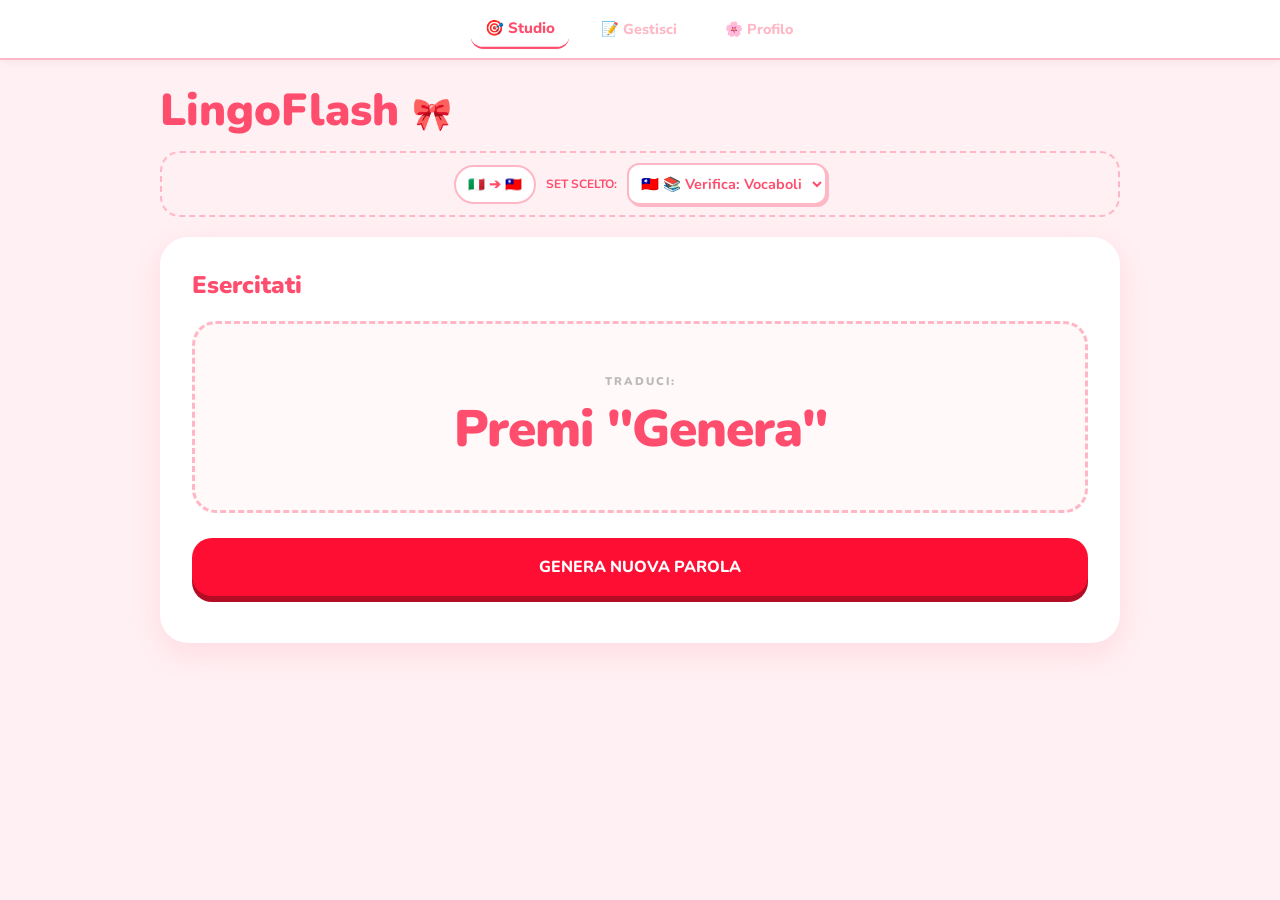
<file: index.html>
<!DOCTYPE html>
<html lang="it">
<head>
    <meta charset="UTF-8">
    <meta name="viewport" content="width=device-width, initial-scale=1.0, maximum-scale=1.0, user-scalable=no">
    <link rel="stylesheet" href="style.css">
    <title>LingoFlash 🎀</title>
</head>
<body>
    <nav class="main-nav">
        <button class="nav-btn active" data-target="quiz-page">🎯 Studio</button>
        <button class="nav-btn" data-target="manage-page">📝 Gestisci</button>
        <button class="nav-btn" data-target="profile-page">🌸 Profilo</button>
    </nav>

    <div class="app-layout">
        
        <main id="quiz-page" class="page-content active container">
            <header>
                <h1>LingoFlash <span class="title-icon">🎀</span></h1>
                <div class="quiz-folder-selector">
                    <button id="btn-toggle-direction" class="btn-secondary">🇬🇧 ➔ 🇹🇼</button>
                    <small>Set scelto: </small>
                    <span id="folder-selected-name" class="folder-badge hidden"></span> 
                    <select id="quiz-folder-select" class="folder-select-mini"></select>
                </div>
            </header>
            <section id="quiz-section" class="card quiz-card">
                <h2>Esercitati</h2>
                <div id="quiz-display" class="quiz-container">
                    <span class="label">TRADUCI:</span>
                    <div id="word-to-translate" class="question-text">Premi "Genera"</div>
                </div>
                <button id="btn-generate" class="btn-primary">GENERA NUOVA PAROLA</button>
                
                <div id="answer-area" class="answer-wrapper hidden">
                    <div class="spoiler-control">
                        <button id="btn-show-answer" class="btn-reveal">👁️ Mostra Soluzione</button>
                    </div>
                    <div id="solution-content" class="solution-box hidden">
                        <div class="sol-item">
                            <small>Traduzione</small>
                            <div id="result-target" class="main-word"></div>
                            <button id="btn-speak" class="btn-icon">🔊</button>
                        </div>
                        <div class="sol-item">
                            <small>Pronuncia</small>
                            <div id="result-pronunciation" class="sub-word"></div>
                        </div>
                        <div id="srs-controls" class="srs-buttons">
                            <p class="srs-label">Come è andata?</p>
                            <div class="srs-flex">
                                <button id="btn-srs-wrong" class="btn-srs red">❌ Non la so!</button>
                                <button id="btn-srs-correct" class="btn-srs green">✅ La so!</button>
                            </div>
                        </div>
                    </div>
                </div>
            </section>
        </main>

        <main id="manage-page" class="page-content container" style="display:none;">
            <div class="manage-layout"> 
                <aside class="sidebar">
                    <h3>Le Mie Cartelle 📂</h3>
                    <div id="folder-list"></div>
                    
                    <div class="folder-controls">
                        <button id="btn-toggle-new-folder">+ Nuova Cartella</button>
                        <div id="new-folder-input-area" class="new-folder-input-area hidden">
                            <input type="text" id="new-folder-name" placeholder="Nome cartella...">
                            <div class="folder-input-actions">
                                <button id="btn-add-folder" class="btn-small">Crea</button>
                                <button id="btn-cancel-folder">Annulla</button>
                            </div>
                        </div>
                    </div>

                    <div class="backup-zone">
                        <button id="btn-export" class="btn-backup">📤 Export</button>
                        <button id="btn-import-trigger" class="btn-backup">📥 Import</button>
                        <input type="file" id="file-import" class="hidden" accept=".json">
                    </div>
                </aside>

                <div class="manage-main">
                    <section id="input-section" class="card">
                        <div class="card-header-flex">
                            <h2>Aggiungi Parola</h2>
                            <div class="lang-selector-group">
                                <select id="source-lang" class="lang-pill">
                                    <option value="it">🇮🇹</option>
                                    <option value="en" selected>🇬🇧</option>
                                    <option value="fr">🇫🇷</option>
                                    <option value="es">🇪🇸</option>
                                </select>
                                <span class="arrow-mini">➔</span>
                                <select id="target-lang" class="lang-pill">
                                    <option value="zh-TW" selected>🇹🇼</option>
                                    <option value="ja">🇯🇵</option>
                                    <option value="ko">🇰🇷</option>
                                </select>
                            </div>
                        </div>

                        <input type="text" id="eng-word" placeholder="Parola originale..." autocomplete="off">
                        <input type="text" id="target-word" placeholder="Traduzione automatica...">
                        <div class="input-group">
                            <input type="text" id="pronunciation" placeholder="Pronuncia/Note">
                            <button id="btn-search-pron" class="btn-addon">🔍</button>
                        </div>
                        <button id="btn-save">Salva nella cartella</button>
                    </section>

                    <section id="list-section" class="card">
                        <h2>Parole nella cartella 📝</h2>
                        <div class="table-container">
                            <table id="words-table">
                                <thead>
                                    <tr>
                                        <th>Originale</th>
                                        <th>Traduzione</th>
                                        <th>Pronuncia</th>
                                        <th>Azione</th>
                                    </tr>
                                </thead>
                                <tbody id="words-list-body"></tbody>
                            </table>
                        </div>
                    </section>
                </div>
            </div>
        </main>

        <main id="profile-page" class="page-content container" style="display:none;"></main>
    </div>

    <script src="storage.js"></script>
    <script src="file-manager.js"></script>
    <script src="srs.js"></script>
    <script src="translation.js"></script>
    <script src="test-data.js"></script>
    <script src="profile.js"></script>
    <script src="app.js"></script>
    <script src="cartuccia.js"></script>
</body>
</html>
</file>
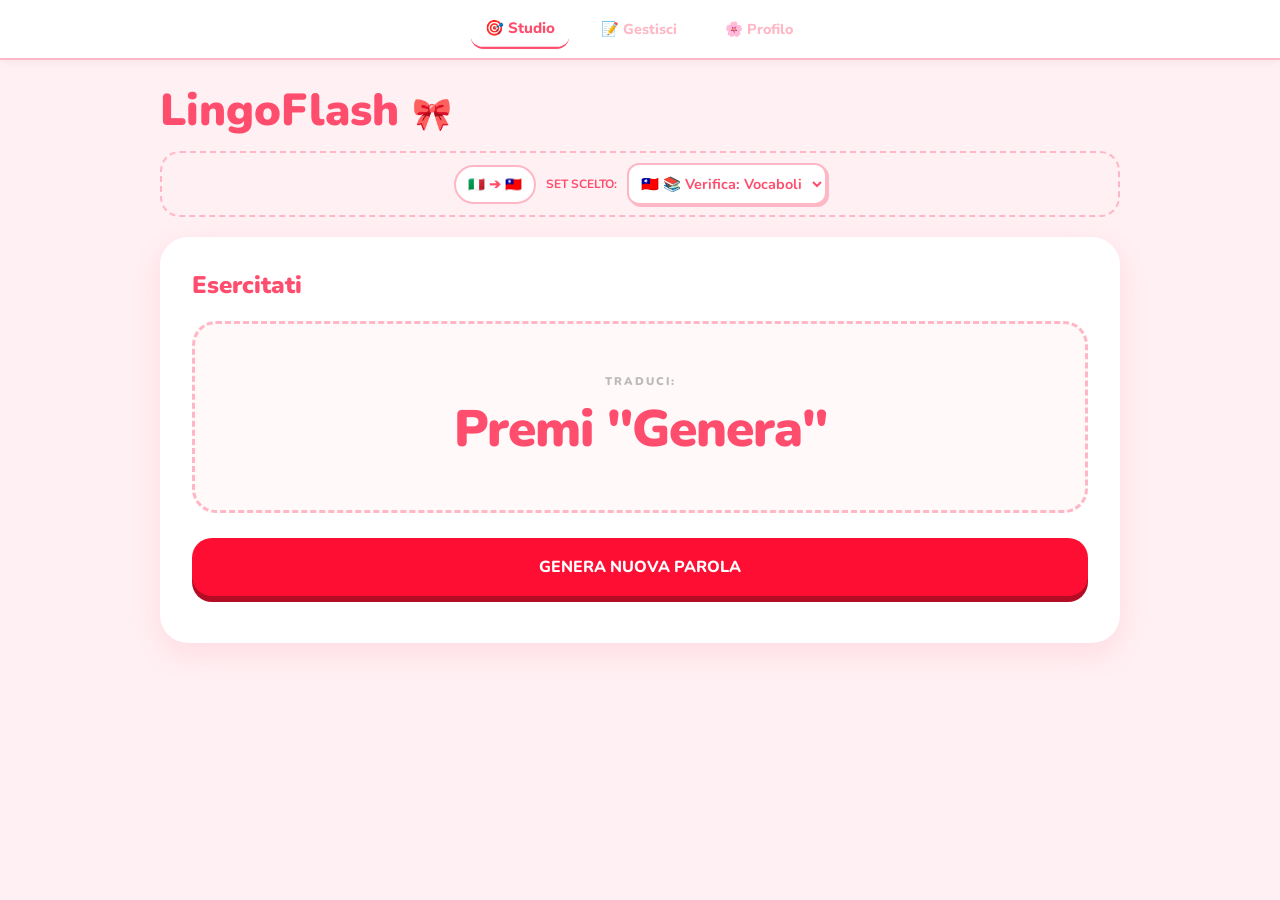
<file: v.2.1.0/index.html>
<!DOCTYPE html>
<html lang="it">
<head>
    <meta charset="UTF-8">
    <meta name="viewport" content="width=device-width, initial-scale=1.0, maximum-scale=1.0, user-scalable=no">
    <link rel="stylesheet" href="style.css">
    <title>LingoFlash 🎀</title>
</head>
<body>
    <nav class="main-nav">
        <button class="nav-btn active" data-target="quiz-page">🎯 Studio</button>
        <button class="nav-btn" data-target="manage-page">📝 Gestisci</button>
        <button class="nav-btn" data-target="profile-page">🌸 Profilo</button>
    </nav>

    <div class="app-layout">
        
        <main id="quiz-page" class="page-content active container">
            <header>
                <h1>LingoFlash <span class="title-icon">🎀</span></h1>
                <div class="quiz-folder-selector">
                    <button id="btn-toggle-direction" class="btn-secondary">🇬🇧 ➔ 🇹🇼</button>
                    <small>Set scelto: </small>
                    <span id="folder-selected-name" class="folder-badge hidden"></span> 
                    <select id="quiz-folder-select" class="folder-select-mini"></select>
                </div>
            </header>
            <section id="quiz-section" class="card quiz-card">
                <h2>Esercitati</h2>
                <div id="quiz-display" class="quiz-container">
                    <span class="label">TRADUCI:</span>
                    <div id="word-to-translate" class="question-text">Premi "Genera"</div>
                </div>
                <button id="btn-generate" class="btn-primary">GENERA NUOVA PAROLA</button>
                
                <div id="answer-area" class="answer-wrapper hidden">
                    <div class="spoiler-control">
                        <button id="btn-show-answer" class="btn-reveal">👁️ Mostra Soluzione</button>
                    </div>
                    <div id="solution-content" class="solution-box hidden">
                        <div class="sol-item">
                            <small>Traduzione</small>
                            <div id="result-target" class="main-word"></div>
                            <button id="btn-speak" class="btn-icon">🔊</button>
                        </div>
                        <div class="sol-item">
                            <small>Pronuncia</small>
                            <div id="result-pronunciation" class="sub-word"></div>
                        </div>
                        <div id="srs-controls" class="srs-buttons">
                            <p class="srs-label">Come è andata?</p>
                            <div class="srs-flex">
                                <button id="btn-srs-wrong" class="btn-srs red">❌ Non la so!</button>
                                <button id="btn-srs-correct" class="btn-srs green">✅ La so!</button>
                            </div>
                        </div>
                    </div>
                </div>
            </section>
        </main>

        <main id="manage-page" class="page-content container" style="display:none;">
            <div class="manage-layout"> 
                <aside class="sidebar">
                    <h3>Le Mie Cartelle 📂</h3>
                    <div id="folder-list"></div>
                    
                    <div class="folder-controls">
                        <button id="btn-toggle-new-folder">+ Nuova Cartella</button>
                        <div id="new-folder-input-area" class="new-folder-input-area hidden">
                            <input type="text" id="new-folder-name" placeholder="Nome cartella...">
                            <div class="folder-input-actions">
                                <button id="btn-add-folder" class="btn-small">Crea</button>
                                <button id="btn-cancel-folder">Annulla</button>
                            </div>
                        </div>
                    </div>

                    <div class="backup-zone">
                        <button id="btn-export" class="btn-backup">📤 Export</button>
                        <button id="btn-import-trigger" class="btn-backup">📥 Import</button>
                        <input type="file" id="file-import" class="hidden" accept=".json">
                    </div>
                </aside>

                <div class="manage-main">
                    <section id="input-section" class="card">
                        <div class="card-header-flex">
                            <h2>Aggiungi Parola</h2>
                            <div class="lang-selector-group">
                                <select id="source-lang" class="lang-pill">
                                    <option value="it">🇮🇹</option>
                                    <option value="en" selected>🇬🇧</option>
                                    <option value="fr">🇫🇷</option>
                                    <option value="es">🇪🇸</option>
                                </select>
                                <span class="arrow-mini">➔</span>
                                <select id="target-lang" class="lang-pill">
                                    <option value="zh-TW" selected>🇹🇼</option>
                                    <option value="ja">🇯🇵</option>
                                    <option value="ko">🇰🇷</option>
                                </select>
                            </div>
                        </div>

                        <input type="text" id="eng-word" placeholder="Parola originale..." autocomplete="off">
                        <input type="text" id="target-word" placeholder="Traduzione automatica...">
                        <div class="input-group">
                            <input type="text" id="pronunciation" placeholder="Pronuncia/Note">
                            <button id="btn-search-pron" class="btn-addon">🔍</button>
                        </div>
                        <button id="btn-save">Salva nella cartella</button>
                    </section>

                    <section id="list-section" class="card">
                        <h2>Parole nella cartella 📝</h2>
                        <div class="table-container">
                            <table id="words-table">
                                <thead>
                                    <tr>
                                        <th>Originale</th>
                                        <th>Traduzione</th>
                                        <th>Pronuncia</th>
                                        <th>Azione</th>
                                    </tr>
                                </thead>
                                <tbody id="words-list-body"></tbody>
                            </table>
                        </div>
                    </section>
                </div>
            </div>
        </main>

        <main id="profile-page" class="page-content container" style="display:none;"></main>
    </div>

    <script src="storage.js"></script>
    <script src="file-manager.js"></script>
    <script src="srs.js"></script>
    <script src="translation.js"></script>
    <script src="test-data.js"></script>
    <script src="profile.js"></script>
    <script src="quizmanager.js"></script>
    <script src="app.js"></script>
    <script src="cartuccia.js"></script>
</body>
</html>
</file>
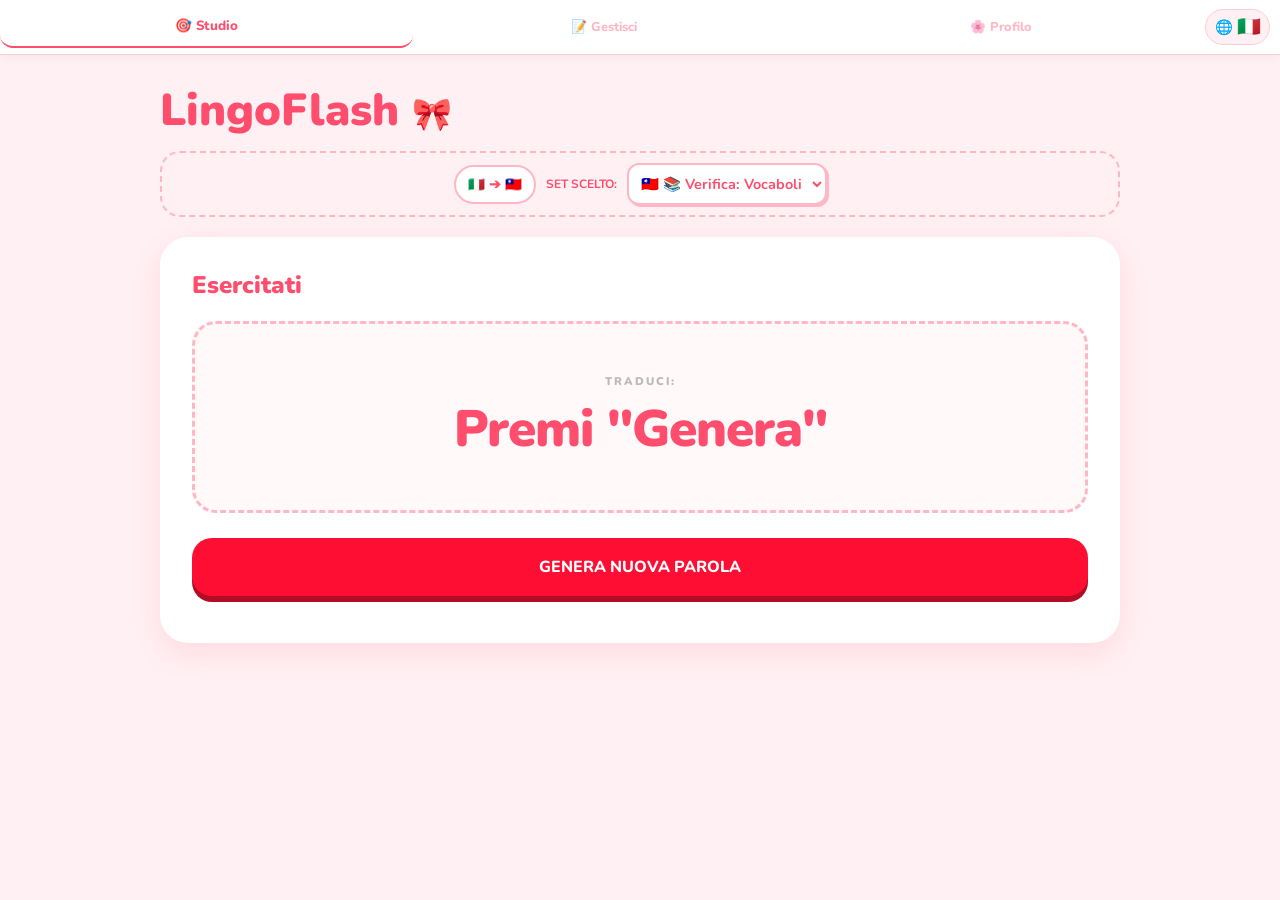
<file: v.2.2.0/index.html>
<!DOCTYPE html>
<html lang="it">
<head>
    <meta charset="UTF-8">
    <meta name="viewport" content="width=device-width, initial-scale=1.0, maximum-scale=1.0, user-scalable=no">
    <link rel="stylesheet" href="style.css">
    <title>LingoFlash 🎀</title>
</head>
<body>
    <nav class="main-nav" style="display: flex; align-items: center; justify-content: space-between; padding: 5px 10px; gap: 8px; height: 55px; background: white; border-bottom: 1px solid #ffccd5;">
    
    <div style="display: flex; gap: 4px; flex: 1;">
        <button class="nav-btn active" data-target="quiz-page" style="flex: 1; padding: 10px 2px; font-size: 0.8rem; border-radius: 12px;">🎯 Studio</button>
        <button class="nav-btn" data-target="manage-page" style="flex: 1; padding: 10px 2px; font-size: 0.8rem; border-radius: 12px;">📝 Gestisci</button>
        <button class="nav-btn" data-target="profile-page" style="flex: 1; padding: 10px 2px; font-size: 0.8rem; border-radius: 12px;">🌸 Profilo</button>
    </div>

    <div class="source-lang-selector" style="position: relative; display: flex; align-items: center; justify-content: center; background: #fff0f3; border: 1.5px solid #ffccd5; border-radius: 20px; width: 65px; height: 36px; flex-shrink: 0; overflow: hidden;">
        
        <div style="pointer-events: none; display: flex; align-items: center; gap: 4px; z-index: 1;">
            <span style="font-size: 0.9rem;">🌐</span>
            <span id="current-flag-display" style="font-size: 1.2rem;">🇮🇹</span>
        </div>

        <select id="global-source-lang" style="position: absolute; top: 0; left: 0; width: 100%; height: 100%; opacity: 0; cursor: pointer; z-index: 2;">
            </select>
    </div>
</nav>

    <div class="app-layout">
        
        <main id="quiz-page" class="page-content active container">
            <header>
                <h1>LingoFlash <span class="title-icon">🎀</span></h1>
                <div class="quiz-folder-selector">
                    <button id="btn-toggle-direction" class="btn-secondary">🇬🇧 ➔ 🇹🇼</button>
                    <small>Set scelto: </small>
                    <span id="folder-selected-name" class="folder-badge hidden"></span> 
                    <select id="quiz-folder-select" class="folder-select-mini"></select>
                </div>
            </header>
            <section id="quiz-section" class="card quiz-card">
                <h2>Esercitati</h2>
                <div id="quiz-display" class="quiz-container">
                    <span class="label">TRADUCI:</span>
                    <div id="word-to-translate" class="question-text">Premi "Genera"</div>
                </div>
                <button id="btn-generate" class="btn-primary">GENERA NUOVA PAROLA</button>
                
                <div id="answer-area" class="answer-wrapper hidden">
                    <div class="spoiler-control">
                        <button id="btn-show-answer" class="btn-reveal">👁️ Mostra Soluzione</button>
                    </div>
                    <div id="solution-content" class="solution-box hidden">
                        <div class="sol-item">
                            <small>Traduzione</small>
                            <div id="result-target" class="main-word"></div>
                            <button id="btn-speak" class="btn-icon">🔊</button>
                        </div>
                        <div class="sol-item">
                            <small>Pronuncia</small>
                            <div id="result-pronunciation" class="sub-word"></div>
                        </div>
                        <div id="srs-controls" class="srs-buttons">
                            <p class="srs-label">Come è andata?</p>
                            <div class="srs-flex">
                                <button id="btn-srs-wrong" class="btn-srs red">❌ Non la so!</button>
                                <button id="btn-srs-correct" class="btn-srs green">✅ La so!</button>
                            </div>
                        </div>
                    </div>
                </div>
            </section>
        </main>

        <main id="manage-page" class="page-content container" style="display:none;">
            <div class="manage-layout"> 
                <aside class="sidebar">
                    <h3>Le Mie Cartelle 📂</h3>
                    <div id="folder-list"></div>
                    
                    <div class="folder-controls">
                        <button id="btn-toggle-new-folder">+ Nuova Cartella</button>
                        <div id="new-folder-input-area" class="new-folder-input-area hidden">
                            <input type="text" id="new-folder-name" placeholder="Nome cartella...">
                            <div class="folder-input-actions">
                                <button id="btn-add-folder" class="btn-small">Crea</button>
                                <button id="btn-cancel-folder">Annulla</button>
                            </div>
                        </div>
                    </div>

                    <div class="backup-zone">
                        <button id="btn-export" class="btn-backup">📤 Export</button>
                        <button id="btn-import-trigger" class="btn-backup">📥 Import</button>
                        <input type="file" id="file-import" class="hidden" accept=".json">
                    </div>
                </aside>

                <div class="manage-main">
                    <section id="input-section" class="card">
                        <div class="card-header-flex">
                            <h2>Aggiungi Parola</h2>
                            <div class="lang-selector-group">
                                <select id="source-lang" class="lang-pill">
                                    <option value="it">🇮🇹</option>
                                    <option value="en" selected>🇬🇧</option>
                                    <option value="fr">🇫🇷</option>
                                    <option value="es">🇪🇸</option>
                                </select>
                                <span class="arrow-mini">➔</span>
                                <select id="target-lang" class="lang-pill">
                                    <option value="zh-TW" selected>🇹🇼</option>
                                    <option value="ja">🇯🇵</option>
                                    <option value="ko">🇰🇷</option>
                                </select>
                            </div>
                        </div>

                        <input type="text" id="eng-word" placeholder="Parola originale..." autocomplete="off">
                        <input type="text" id="target-word" placeholder="Traduzione automatica...">
                        <div class="input-group">
                            <input type="text" id="pronunciation" placeholder="Pronuncia/Note">
                            <button id="btn-search-pron" class="btn-addon">🔍</button>
                        </div>
                        <button id="btn-save">Salva nella cartella</button>
                    </section>

                    <section id="list-section" class="card">
                        <h2>Parole nella cartella 📝</h2>
                        <div class="table-container">
                            <table id="words-table">
                                <thead>
                                    <tr>
                                        <th>Originale</th>
                                        <th>Traduzione</th>
                                        <th>Pronuncia</th>
                                        <th>Azione</th>
                                    </tr>
                                </thead>
                                <tbody id="words-list-body"></tbody>
                            </table>
                        </div>
                    </section>
                </div>
            </div>
        </main>

       <main id="profile-page" class="page-content container" style="display:none;">
    </main>
    </div>

    <script src="storage.js"></script>
    <script src="file-manager.js"></script>
    <script src="srs.js"></script>
    <script src="translation.js"></script>
    <script src="test-data.js"></script>
    <script src="profile.js"></script>
    <script src="quizmanager.js"></script>
    <script src="i18n.js"></script>
    <script src="app.js"></script>
    <script src="cartuccia.js"></script>
</body>
</html>
</file>
<file: style.css>
/* ═══════════════════════════════════════════════════════════════════════════
   LingoFlash 🎀 Hello Kitty Edition — style.css v3.0
   Pulizia completa: duplicati rimossi, mobile-first, struttura ordinata
═══════════════════════════════════════════════════════════════════════════ */

@import url('https://fonts.googleapis.com/css2?family=Nunito:wght@400;700;900&display=swap');

/* ── VARIABILI ─────────────────────────────────────────────────────────────── */

:root {
    --bg:           #fff0f3;
    --pink:         #ffb7c5;
    --dark-pink:    #ff4d6d;
    --red:          #ff0e34;
    --white:        #ffffff;
    --text:         #4a424a;
    --shadow:       0 10px 30px rgba(255, 77, 109, 0.12);
    --r-card:       28px;
    --r-btn:        20px;
    --transition:   all 0.3s cubic-bezier(0.4, 0, 0.2, 1);
    --btn-speed:    all 0.2s ease;
}

/* ── RESET & BASE ──────────────────────────────────────────────────────────── */

*, *::before, *::after { box-sizing: border-box; }

body {
    background: var(--bg);
    color:       var(--text);
    font-family: 'Nunito', sans-serif;
    margin:      0;
    min-height:  100vh;
    touch-action: manipulation;
}

/* ── NAVIGAZIONE FISSA ─────────────────────────────────────────────────────── */

.main-nav {
    position:        fixed;
    top:             0;
    left:            0;
    width:           100%;
    height:          60px;
    background:      var(--white);
    display:         flex;
    align-items:     center;
    justify-content: center;
    gap:             20px;
    border-bottom:   2px solid var(--pink);
    box-shadow:      0 2px 10px rgba(0,0,0,0.05);
    z-index:         9999;
    overflow-x:      auto;
    -webkit-overflow-scrolling: touch;
}

.nav-btn {
    flex:          0 0 auto;
    background:    none;
    border:        none;
    padding:       8px 14px;
    font-size:     0.9rem;
    color:         var(--pink);
    cursor:        pointer;
    transition:    var(--transition);
    border-radius: 12px;
    white-space:   nowrap;
}

.nav-btn.active {
    color:         var(--dark-pink);
    border-bottom: 2px solid var(--dark-pink);
    transform:     scale(1.05);
}

/* ── LAYOUT PRINCIPALE ─────────────────────────────────────────────────────── */

.app-layout {
    width:     100%;
    max-width: 1000px;
    margin:    0 auto;
    padding:   80px 20px 30px;
}

/* ── GESTIONE PAGINE ───────────────────────────────────────────────────────── */

.page-content        { display: none; }
.page-content.active { display: block; }

/* ── LAYOUT GESTIONE (2 colonne) ───────────────────────────────────────────── */

.manage-layout {
    display:               grid;
    grid-template-columns: 300px 1fr;
    gap:                   20px;
    align-items:           start;
}

/* ── SIDEBAR ───────────────────────────────────────────────────────────────── */

.sidebar {
    background:    var(--white);
    border-radius: 24px;
    padding:       22px;
    box-shadow:    var(--shadow);
    position:      sticky;
    top:           80px;
}

.sidebar h3 {
    margin:      0 0 16px;
    font-weight: 900;
    color:       var(--dark-pink);
}

/* ── CARTELLE ──────────────────────────────────────────────────────────────── */

.empty-state {
    padding:     20px;
    text-align:  center;
    color:       var(--pink);
    font-weight: 700;
}

.folder-item {
    display:       flex;
    align-items:   center;
    background:    #fdf2f4;
    border-radius: 16px;
    margin-bottom: 8px;
    padding-right: 10px;
    transition:    var(--transition);
    position:      relative; /* Fondamentale per posizionare la bandiera */
    overflow:      hidden;   /* Taglia la bandiera gigante */
    border:        2px solid transparent;
}

/* EFFETTO BANDIERA SFONDO */
.folder-item::after {
    content: attr(data-flag); /* Prende la bandiera dall'attributo HTML */
    position: absolute;
    right: -15px;      /* La sposta a destra */
    top: 50%;
    transform: translateY(-50%);
    font-size: 5rem;   /* Emoji gigante */
    opacity: 0.12;     /* Molto tenue, quasi un'ombra */
    pointer-events: none; 
    filter: blur(1px); /* La rende più morbida */
    transition: 0.3s;
}

.folder-item.active {
    background: var(--dark-pink);
    transform:  translateX(4px);
}

/* Quando la cartella è attiva, la bandiera si vede un po' di più */
.folder-item.active::after {
    opacity: 0.25;
    right: -5px;
}

.folder-btn {
    flex-grow:   1;
    display:     flex;
    align-items: center;
    gap:         8px;
    background:  transparent;
    color:       inherit;
    border:      none;
    padding:     12px 16px;
    font-weight: 800; /* Testo più marcato */
    font-family: 'Nunito', sans-serif;
    font-size:   0.95rem;
    cursor:      pointer;
    text-align:  left;
    position:    relative;
    z-index:     2; /* Sta sopra la bandiera */
}

.folder-item.active .folder-btn { color: white; }

.word-count {
    margin-left:   auto;
    background:    rgba(255, 77, 109, 0.12);
    color:         var(--dark-pink);
    border-radius: 10px;
    padding:       4px 10px; /* Un po' più cicciotto ora che è solo */
    font-size:     0.85rem;
    font-weight:   900;
    position:      relative;
    z-index:       2;
    margin-right:  10px;
}

.folder-item.active .word-count {
    background: rgba(255,255,255,0.25);
    color:      white;
}

.folder-actions {
    display:     flex;
    gap:         6px;
    opacity:     0;
    transition:  0.2s;
    flex-shrink: 0;
    position:    relative;
    z-index:     3; /* Le icone devono stare sopra a tutto */
}

.folder-item:hover .folder-actions { opacity: 1; }

.delete-folder {
    cursor:     pointer;
    font-size:  0.9rem;
    filter:     grayscale(1);
    transition: var(--transition);
}

.delete-folder:hover {
    filter:    grayscale(0);
    transform: scale(1.2);
}

/* Colori dinamici in base alla lingua */
.pill-zh { background: #ff7675; color: white; } /* Rosso per Cinese */
.pill-ja { background: #74b9ff; color: white; } /* Blu per Giapponese */
.pill-ko { background: #55efc4; color: #00b894; } /* Verde per Coreano */
.pill-en { background: #a29bfe; color: white; } /* Viola per Inglese */
.pill-vi { background: #ffeaa7; color: #d6a317; } /* Giallo per Vietnamita */

/* Stato quando la cartella è selezionata (tutto più chiaro per leggibilità) */
.folder-item.active .lang-pill {
    background: white;
    color: var(--dark-pink);
}

/* ── CREA CARTELLA ─────────────────────────────────────────────────────────── */

#btn-toggle-new-folder {
    width: 100%;
    background: white;
    border: 2px dashed var(--pink);
    color: var(--pink);
    padding: 12px;
    border-radius: 16px;
    margin-top: 10px;
    font-family: 'Nunito', sans-serif;
    font-weight: 800;
    cursor: pointer;
    transition: var(--transition);
}

#btn-toggle-new-folder:hover {
    background: var(--bg);
    color: var(--dark-pink);
    border-color: var(--dark-pink);
}

.new-folder-input-area {
    background: var(--bg);
    padding: 12px; /* Leggermente ridotto per dare spazio ai tasti */
    border-radius: 20px;
    margin-top: 10px;
    border: 2px solid var(--pink);
}

.new-folder-input-area input {
    width: 100%;
    margin-bottom: 8px;
}

.folder-input-actions {
    display: flex !important;
    flex-direction: row !important;
    flex-wrap: nowrap !important;
    gap: 6px; /* Spazio tra gli elementi */
    margin-top: 5px;
    width: 100%;
    align-items: stretch; /* Tutti alti uguali */
}

/* Regola comune per i 3 elementi nella riga */
.folder-input-actions > * {
    flex: 1;           /* Ognuno prende esattamente 1/3 dello spazio */
    min-width: 0;      /* Evita che il contenuto spinga fuori l'elemento */
    height: 40px;      /* Altezza fissa per simmetria */
    display: flex;
    align-items: center;
    justify-content: center;
    margin: 0 !important; /* Rimuove margini che spingono a capo */
    padding: 0 5px !important;
}

/* Stile specifico Tasto Crea */
#btn-add-folder {
    background: var(--dark-pink);
    color: white;
    padding: 10px 18px;
    border-radius: 12px;
    box-shadow: 0 4px 0 #d6468a;
    font-weight: 800;
    cursor: pointer;
    margin-top: 5px; /* Spazio dal campo testo */
}



/* Stile specifico Tasto Annulla */
#btn-cancel-folder {
    background: #e0e0e0;
    color: #666;
    border: none;
    border-radius: 12px;
    font-weight: 800;
    font-size: 0.8rem;
    cursor: pointer;
    font-family: 'Nunito', sans-serif;
}


/* ── LINGUA DI STUDIO ──────────────────────────────────────────────────────── */

.language-config {
    margin-top:  22px;
    padding-top: 15px;
    border-top:  2px dashed var(--pink);
}

.language-config small {
    display:        block;
    font-weight:    900;
    font-size:      0.65rem;
    color:          var(--pink);
    margin-bottom:  8px;
    letter-spacing: 1px;
    text-transform: uppercase;
}

.lang-select {
    appearance:          none;
    background-color:    white;
    background-image:    url("data:image/svg+xml;charset=UTF-8,%3Csvg xmlns='http://www.w3.org/2000/svg' width='24' height='24' viewBox='0 0 24 24' fill='none' stroke='%23ffb7c5' stroke-width='3' stroke-linecap='round' stroke-linejoin='round'%3E%3Cpath d='M6 9l6 6 6-6'%3E%3C/path%3E%3C/svg%3E");
    background-repeat:   no-repeat;
    background-position: right 10px center;
    background-size:     15px;
    width:               100%;
    padding:             12px 15px;
    border:              2px solid var(--pink);
    border-radius:       14px;
    font-family:         'Nunito', sans-serif;
    font-weight:         700;
    color:               var(--text);
    cursor:              pointer;
    outline:             none;
    transition:          var(--transition);
}

.lang-select:hover,
.lang-select:focus {
    border-color: var(--dark-pink);
    box-shadow:   0 4px 12px rgba(255, 183, 197, 0.3);
}

/* ── BACKUP ────────────────────────────────────────────────────────────────── */

.backup-zone {
    margin-top:            18px;
    padding-top:           15px;
    border-top:            2px dashed var(--bg);
    display:               grid;
    grid-template-columns: 1fr 1fr;
    gap:                   8px;
}

.btn-backup {
    background:    white;
    border:        2px solid var(--pink);
    color:         var(--dark-pink);
    padding:       8px;
    border-radius: 12px;
    font-size:     0.75rem;
    box-shadow:    0 3px 0 var(--pink);
    font-family:   'Nunito', sans-serif;
    font-weight:   800;
    cursor:        pointer;
    transition:    var(--transition);
    opacity:       0.85;
}

.btn-backup:hover {
    background:   var(--bg);
    border-color: var(--dark-pink);
    opacity:      1;
}

/* ── HEADER PAGINA ─────────────────────────────────────────────────────────── */

header { margin-bottom: 20px; }

header h1 {
    font-size:   clamp(1.8rem, 5vw, 2.8rem);
    font-weight: 900;
    color:       var(--dark-pink);
    margin:      0 0 4px;
}

.title-icon { font-size: 2rem; }

#current-folder-display {
    color:       #bbb;
    font-size:   0.9rem;
    font-weight: 700;
}

.folder-badge {
    background:    var(--pink);
    color:         white;
    padding:       4px 12px;
    border-radius: 20px;
    font-size:     0.85rem;
    font-weight:   900;
}

.folder-badge.hidden { display: none; }

/* ── CARD ──────────────────────────────────────────────────────────────────── */

.card {
    background:    var(--white);
    border-radius: var(--r-card);
    padding:       32px;
    box-shadow:    var(--shadow);
    margin-bottom: 24px;
}

.card h2 {
    margin:      0 0 20px;
    font-weight: 900;
    color:       var(--dark-pink);
}

/* ── INPUT ─────────────────────────────────────────────────────────────────── */

input[type="text"] {
    width:         100%;
    background:    #f8f9fa;
    border:        2px solid #f1f1f1;
    padding:       16px;
    border-radius: 16px;
    margin-bottom: 12px;
    font-family:   'Nunito', sans-serif;
    font-size:     1rem;
    color:         var(--text);
    outline:       none;
    transition:    border-color 0.2s, box-shadow 0.2s;
}

input[type="text"]:focus {
    border-color: var(--pink);
    box-shadow:   0 0 0 3px rgba(255, 183, 197, 0.2);
}

input[type="text"]::placeholder { text-transform: none; }

#eng-word,
#target-word,
#pronunciation { text-transform: capitalize; }

.input-group {
    display:       flex;
    gap:           8px;
    margin-bottom: 12px;
}

.input-group input[type="text"] {
    margin-bottom: 0;
    flex-grow:     1;
}

/* ── BOTTONI — BASE ────────────────────────────────────────────────────────── */

button {
    cursor:          pointer;
    font-weight:     800;
    font-family:     'Nunito', sans-serif;
    display:         flex;
    align-items:     center;
    justify-content: center;
    border:          none;
    transition:      var(--btn-speed);
}

button:active {
    transform:  translateY(4px) !important;
    box-shadow: none !important;
}

/* ── BOTTONI — VARIANTI ────────────────────────────────────────────────────── */

#btn-save {
    background:    var(--dark-pink);
    color:         white;
    box-shadow:    0 6px 0 #d6468a;
    padding:       18px;
    border-radius: var(--r-btn);
    width:         100%;
    font-size:     1rem;
}

#btn-generate {
    background:    var(--red);
    color:         white;
    box-shadow:    0 6px 0 #b30c25;
    padding:       18px;
    border-radius: var(--r-btn);
    width:         100%;
    margin-bottom: 15px;
    font-size:     1rem;
}

#btn-add-folder {
    background:    var(--dark-pink);
    color:         white;
    padding:       10px 18px;
    border-radius: 12px;
    box-shadow:    0 4px 0 #d6468a;
    white-space:   nowrap;
    flex-shrink:   0;
}

.btn-addon {
    background:    var(--pink);
    color:         white;
    border-radius: 16px;
    width:         52px;
    height:        54px;
    font-size:     1.2rem;
    box-shadow:    0 4px 0 #d6468a;
    flex-shrink:   0;
}

.btn-addon:hover { background: var(--dark-pink); }

.btn-reveal {
    background:    white;
    border:        2px solid var(--pink);
    color:         var(--dark-pink);
    padding:       12px 24px;
    border-radius: var(--r-btn);
    font-size:     0.95rem;
    width:         100%;
}

.btn-reveal:hover { background: var(--bg); }

.btn-icon {
    background:    #ffeef2;
    border:        2px solid var(--pink);
    border-radius: 50%;
    width:         45px;
    height:        45px;
    font-size:     1.2rem;
    box-shadow:    0 4px 0 var(--pink);
    flex-shrink:   0;
}

.btn-icon:hover { background: var(--bg); }

.btn-delete-word {
    background:    none;
    border:        none;
    cursor:        pointer;
    font-size:     1.1rem;
    padding:       4px 8px;
    border-radius: 8px;
    transition:    transform 0.2s, background 0.2s;
}

.btn-delete-word:hover {
    transform:  scale(1.2);
    background: #ffeef2;
}

/* ── QUIZ ──────────────────────────────────────────────────────────────────── */

.quiz-container {
    background:    #fff9fa;
    border:        3px dashed var(--pink);
    border-radius: 24px;
    padding:       50px 20px;
    text-align:    center;
    margin-bottom: 25px;
}

.label {
    display:        block;
    font-size:      0.7rem;
    font-weight:    900;
    letter-spacing: 2px;
    color:          #bbb;
    margin-bottom:  10px;
    text-transform: uppercase;
}

.question-text {
    font-size:      clamp(2rem, 6vw, 3.2rem);
    font-weight:    900;
    color:          var(--dark-pink);
    letter-spacing: -1px;
    line-height:    1.2;
}

/* ── SELETTORE RAPIDO QUIZ ─────────────────────────────────────────────────── */

.quiz-folder-selector {
    display:         flex;
    align-items:      center;
    justify-content: center;
    flex-wrap:        wrap;
    gap:              10px;
    margin:           15px 0;
    background:       var(--bg);
    padding:          10px 14px;
    border-radius:    20px;
    border:           2px dashed var(--pink);
}

.quiz-folder-selector small {
    color:          var(--dark-pink);
    font-weight:    700;
    text-transform: uppercase;
    font-size:      0.75rem;
}

/* LA BANDIERINA (Toggle Lingua) */
.quiz-folder-selector .lang-pill {
    background: white !important;
    border: 2px solid var(--pink) !important;
    border-radius: 12px !important;
    padding: 4px 10px !important;
    cursor: pointer;
    transition: all 0.2s cubic-bezier(0.175, 0.885, 0.32, 1.275) !important;
    box-shadow: 2px 2px 0 var(--pink);
    display: inline-flex;
    align-items: center;
    justify-content: center;
    -webkit-tap-highlight-color: transparent;
}

/* Effetto al click (evita che resti incastrato su Safari) */
.quiz-folder-selector .lang-pill:active {
    transform: scale(0.9) translateY(2px) !important;
    box-shadow: 0 0 0 var(--pink) !important;
}

.folder-select-mini {
    background:    white;
    border:        2px solid var(--pink);
    border-radius: 12px;
    padding:       5px 15px;
    font-family:   'Nunito', sans-serif;
    color:         var(--dark-pink);
    font-weight:   700;
    cursor:        pointer;
    outline:       none;
    transition:    var(--transition);
    box-shadow:    2px 2px 0 var(--pink);
}

/* Hover solo per PC */
@media (min-width: 769px) {
    .folder-select-mini:hover, .quiz-folder-selector .lang-pill:hover {
        border-color: var(--dark-pink) !important;
        transform:    translateY(-2px);
        box-shadow:   4px 4px 0 var(--pink);
    }
}

.folder-select-mini:focus { border-color: var(--dark-pink); }

/* Fix per Safari Mobile: evita lo stato focus persistente */
.folder-select-mini:active {
    transform: translateY(2px);
    box-shadow: 0 0 0 var(--pink);
}
/* ── SOLUZIONE QUIZ ────────────────────────────────────────────────────────── */

.answer-wrapper  { margin-top: 10px; }
.spoiler-control { margin-bottom: 10px; }

.solution-box {
    background:    var(--white);
    border:        2px solid var(--pink);
    border-radius: 20px;
    opacity:       0;
    max-height:    0;
    overflow:      hidden;
    transition:    all 0.5s cubic-bezier(0.175, 0.885, 0.32, 1.275);
    display:       grid;
    grid-template-columns: 1fr 1fr;
    align-items:   center;
}

.solution-box.reveal {
    max-height: 500px; /* Aumentata per far spazio ai nuovi tasti su PC */
    opacity: 1;
    padding: 25px 0;
    margin-top: 15px;
    box-shadow: var(--shadow);
}

.sol-item {
    display:         flex;
    flex-direction:  column;
    align-items:     center;
    justify-content: center;
    padding:         10px;
    gap:             8px;
}

.sol-item:first-child { border-right: 2px solid var(--bg); }

.sol-item small {
    text-transform: uppercase;
    color:          #bbb;
    font-weight:    800;
    font-size:      0.7rem;
    letter-spacing: 1px;
}

.main-word {
    font-size:   clamp(2.2rem, 7vw, 3.5rem);
    font-weight: 900;
    color:       var(--dark-pink);
    line-height: 1;
}

.sub-word {
    font-size:     1.4rem;
    color:         var(--text);
    background:    var(--bg);
    padding:       8px 16px;
    border-radius: 12px;
    font-weight:   700;
}

/* ── TABELLA PAROLE (OTTIMIZZATA PER IPHONE) ── */

.table-container {
    overflow-y: auto;
    overflow-x: hidden !important; /* Forza il blocco laterale */
    max-height: 400px;
    margin-top: 15px;
    border: 1px solid #ffeef2;
    border-radius: 12px;
    touch-action: pan-y; 
    -webkit-overflow-scrolling: touch;
    position: relative;
}

.table-container::-webkit-scrollbar       { width: 6px; height: 6px; }
.table-container::-webkit-scrollbar-track { background: var(--bg); }
.table-container::-webkit-scrollbar-thumb { background: var(--pink); border-radius: 3px; }

table {
    width: 100%;
    min-width: 100% !important; 
    border-collapse: collapse;
    table-layout: fixed; /* Mantiene le colonne larghe uguali e ferme */
}

thead {
    position: sticky;
    top: 0;
    z-index: 10;
}

th {
    background: var(--pink);
    color: white;
    font-weight: 900;
    padding: 12px 14px;
    text-align: left;
    white-space: nowrap;
    font-size: 0.85rem;
    letter-spacing: 0.5px;
}

/* Celle: Posizionamento fisso per evitare traballamenti */
td {
    padding: 11px 14px;
    border-bottom: 1px solid #ffeef2;
    vertical-align: middle;
    background-color: white; 
    position: relative;      
    z-index: 2;             
    transition: transform 0.2s ease-out;
    overflow: hidden;       /* Evita che il testo lungo allarghi la tabella */
    text-overflow: ellipsis;
}

tr:last-child td { border-bottom: none; }

/* Desktop Hover */
@media (min-width: 769px) {
    tr:hover td { background: #fff5f7; }
}

/* ── TOAST ─────────────────────────────────────────────────────────────────── */

.lf-toast {
    position:       fixed;
    bottom:         24px;
    right:          24px;
    color:          white;
    padding:        12px 24px;
    border-radius:  24px;
    z-index:        99999;
    font-family:    'Nunito', sans-serif;
    font-weight:    800;
    font-size:      0.95rem;
    box-shadow:     0 8px 20px rgba(0,0,0,0.15);
    opacity:        0;
    transform:      translateY(16px);
    transition:     opacity 0.3s ease, transform 0.3s ease;
    pointer-events: none;
}

.lf-toast.visible {
    opacity:   1;
    transform: translateY(0);
}

/* ── UTILITY ───────────────────────────────────────────────────────────────── */

.hidden { display: none !important; }

/* ═══════════════════════════════════════════════════════════════════════════
   RESPONSIVE — TABLET  (≤ 850px)
═══════════════════════════════════════════════════════════════════════════ */

@media (max-width: 850px) {

    .manage-layout {
        grid-template-columns: 1fr;
    }

    .sidebar {
        position: static;
        top:      auto;
    }

    .solution-box.reveal {
        grid-template-columns: 1fr;
        max-height:            420px;
    }

    .sol-item:first-child {
        border-right:  none;
        border-bottom: 2px solid var(--bg);
    }
}

/* ═══════════════════════════════════════════════════════════════════════════
   RESPONSIVE — MOBILE  (≤ 600px)
═══════════════════════════════════════════════════════════════════════════ */

@media (max-width: 600px) {
    /* Rendi il layout fluido eliminando i margini fissi */
    .app-layout {
        width: 100% !important;
        max-width: 100% !important;
        margin: 0 !important;
        padding: 70px 10px 24px !important; /* Riduci il padding laterale a 10px */
    }

    .manage-layout {
        display: flex !important;
        flex-direction: column !important;
        width: 100% !important;
        gap: 15px !important;
    }

    /* Forza il div.manage-main a occupare tutta la larghezza */
    .manage-main {
        width: 100% !important;
        max-width: 100% !important;
        padding: 0 !important; /* Rimuovi il padding che stringe le card */
    }

    /* Le card devono ora espandersi */
    .card, .sidebar {
        width: 100% !important;
        margin-left: 0 !important;
        margin-right: 0 !important;
        border-radius: 20px !important; /* Leggermente più compatti sui bordi */
    }
}

/* ── SWIPE PREMIUM UI (FIX SAFARI) ── */

/* Applichiamo lo sfondo rosso SOLO alle righe della tabella parole */
#words-list-body tr {
    position: relative;
    background-color: #d63031; 
    overflow: hidden;
    transition: background 0.3s ease;
}

/* Le celle devono stare sopra lo sfondo rosso */
#words-list-body td {
    background-color: white; 
    position: relative;
    z-index: 2; /* Safari ha bisogno di questo per non mostrare il fondo */
    transition: transform 0.3s cubic-bezier(0.25, 1, 0.5, 1);
    border-bottom: 1px solid #ffeef2;
}

/* La scritta ELIMINA vincolata solo alla tabella parole */
/* Aggiungiamo 'display: none' di base e 'block' solo per la tabella */
.folder-item::after { content: none !important; } /* Forza la rimozione dalle cartelle */

#words-list-body tr::after {
    position: absolute;
    right: 25px;
    top: 50%;
    transform: translateY(-50%);
    color: white;
    font-weight: 900;
    font-size: 0.75rem;
    z-index: 1;
    opacity: 0.7;
    display: block !important;
}

/* --- Bottoni SRS --- */

.srs-buttons {
    grid-column: 1 / span 2; /* Su PC occupa tutto lo spazio */
    margin-top: 20px;
    padding: 15px 20px;
    border-top: 2px dashed var(--pink);
    text-align: center;
}

.srs-label {
    font-size: 0.8rem;
    color: var(--dark-pink);
    margin-bottom: 12px;
    font-weight: 800;
    text-transform: uppercase;
}

.srs-flex {
    display: flex;
    gap: 12px;
    justify-content: center;
}

.btn-srs {
    flex: 1;
    max-width: 200px;
    padding: 12px 18px;
    border-radius: 15px;
    border: none;
    font-family: 'Nunito', sans-serif;
    font-weight: 900;
    font-size: 0.85rem;
    cursor: pointer;
    box-shadow: 0 4px 0 rgba(0,0,0,0.05);
}

.btn-srs.red { background: #fbc8d2; color: #9c2f43; }
.btn-srs.green { background: #d8f3dc; color: #2d6a4f; }

/* ─── VISTA MOBILE (Sotto i 600px) ─────────────────────────────────── */

@media (max-width: 600px) {
    
    .solution-box {
        display: flex; /* Cambia da Grid a Flex per incolonnare */
        flex-direction: column; 
        align-items: center;
        padding: 20px 10px;
        max-height: 600px;
    }

    .sol-item:first-child {
        border-right: none; /* Toglie la linea verticale */
        border-bottom: 2px solid var(--bg); /* Aggiunge linea orizzontale di separazione */
        width: 100%;
        padding-bottom: 15px;
    }

    .sol-item {
        width: 100%;
        padding: 15px 0;
    }

    /* Rendiamo i bottoni feedback più piccolini su mobile */
    .btn-srs {
        padding: 10px 15px; /* Più largo ai lati */
        font-size: 0.8rem;
        max-width: none;      /* Rimuoviamo il limite di larghezza su mobile */
        flex: 1;              /* Si allungano per occupare lo spazio */
        white-space: nowrap; 
        border-radius: 12px;
        display: flex;
        justify-content: center;
        align-items: center;
    }
    
    .srs-flex {
        gap: 10px;
        width: 100%;
        justify-content: center;
        padding: 0 10px;
    }
}
.stats-card { margin-bottom: 20px; border: 2px solid white; }
.stats-header { display: flex; justify-content: space-between; align-items: center; }
.medal { font-size: 1.8rem; }

.progress-bar-bg {
    background: #ffeef2;
    height: 12px;
    border-radius: 10px;
    margin: 12px 0 5px;
    overflow: hidden;
    border: 1px solid var(--pink);
}

.progress-bar-fill {
    background: linear-gradient(90deg, var(--pink), var(--dark-pink));
    height: 100%;
    transition: width 0.8s cubic-bezier(0.175, 0.885, 0.32, 1.275);
}

.progress-label {
    text-align: right;
    font-size: 0.65rem;
    font-weight: 900;
    color: var(--dark-pink);
    letter-spacing: 1px;
}

.global-stats-card {
    background: linear-gradient(135deg, #fff5f7 0%, #ffe3e9 100%);
    border: 2px solid white;
    border-radius: 20px;
    padding: 25px;
    margin-bottom: 25px;
    box-shadow: 0 8px 20px rgba(255, 182, 193, 0.3);
    text-align: center;
}

/* Container principale della Dashboard */
.dash-layout {
    display: flex;
    align-items: center;
    justify-content: space-between;
    background: linear-gradient(135deg, #fff5f7 0%, #ffe3e9 100%);
    padding: 30px; /* Più respiro */
    border-radius: 25px;
    border: 2px solid white;
    box-shadow: 0 10px 25px rgba(255, 182, 193, 0.4);
    margin-bottom: 30px;
}

/* Parte Sinistra: Rank */
.dash-left {
    flex: 1.2; /* Diamo un po' più di spazio al rango */
    text-align: left;
    border-right: 2px dashed rgba(214, 51, 132, 0.15);
}

.dash-label {
    display: block;
    font-size: 0.7rem; /* Leggermente più grande */
    font-weight: 900;
    color: var(--dark-pink);
    letter-spacing: 2px;
    margin-bottom: 8px;
    text-transform: uppercase;
}

.dash-rank {
    font-size: 2.2rem; /* Molto più d'impatto */
    font-weight: 900;
    color: var(--text);
    line-height: 1.1;
}

/* Parte Destra: Dati in colonna */
.dash-right {
    padding-left: 30px;
    display: flex;
    flex-direction: column;
    gap: 15px; /* Più spazio tra le righe */
    flex: 1;
}

.mini-stat {
    display: flex;
    align-items: center; /* Allineamento centrale tra numero e testo */
    gap: 12px;
}

.mini-val {
    font-size: 1.8rem; /* Numeri grandi e leggibili */
    font-weight: 900;
    color: var(--dark-pink);
    min-width: 60px; /* Riserva spazio per i numeri a 3 cifre */
    line-height: 1;
}

.mini-lab {
    font-size: 0.85rem; /* Testo più leggibile */
    font-weight: 700;
    color: #8a8a8a;
    white-space: nowrap; /* Evita che il testo vada a capo male */
}

/* --- ADATTAMENTO MOBILE (Sotto i 600px) --- */
@media (max-width: 600px) {
    .dash-layout {
        flex-direction: column; /* Incolonna tutto su smartphone */
        text-align: center;
        padding: 20px;
    }

    .dash-left {
        border-right: none;
        border-bottom: 2px dashed rgba(214, 51, 132, 0.15);
        padding-bottom: 20px;
        margin-bottom: 20px;
        width: 100%;
        text-align: center;
    }

    .dash-rank {
        font-size: 1.8rem;
    }

    .dash-right {
        padding-left: 0;
        align-items: center; /* Centra le statistiche su mobile */
        width: 100%;
    }
    
    .mini-stat {
        justify-content: center;
        width: 100%;
    }

    .mini-val {
        font-size: 1.5rem;
        min-width: auto;
    }
}

.card-actions {
    margin-top: 15px;
    display: flex;
    gap: 10px;
    padding-top: 15px;
    border-top: 1px dashed rgba(0,0,0,0.05);
}

.btn-manage-mini {
    flex: 1;
    padding: 10px;
    border: none;
    border-radius: 12px;
    font-size: 0.8rem;
    font-weight: 800;
    cursor: pointer;
    transition: transform 0.2s;
}

.btn-manage-mini.reset { background: #f5f5f5; color: #888; }
.btn-manage-mini.study { background: var(--dark-pink); color: white; }

.btn-manage-mini:active { transform: scale(0.95); }

#btn-toggle-direction {
    background: var(--white);
    border: 2px solid var(--pink);
    color: var(--dark-pink);
    padding: 8px 15px;
    border-radius: var(--r-btn);
    cursor: pointer;
    font-weight: bold;
    transition: var(--btn-speed);
    margin-bottom: 15px;
}

#btn-toggle-direction:hover {
    background: var(--pink);
    color: var(--white);
}
/* Allineamento perfetto per il selettore e il tasto switch */
/* Container del selettore e dello switch */
.quiz-folder-selector {
    display: flex;
    flex-direction: row; /* Forza la riga */
    align-items: center;
    justify-content: center;
    gap: 8px;
    margin: 15px auto;
    width: 95%; /* Quasi tutta la larghezza su mobile */
}

/* Rimpiccioliamo leggermente il selettore per far stare tutto */
.folder-select-mini {
    flex: 1; /* Prende lo spazio rimanente */
    max-width: 200px;
    padding: 8px;
    border-radius: 12px;
    border: 2px solid var(--pink);
    font-size: 0.9rem;
}

/* Il tasto switch deve rimanere compatto e non andare a capo */
.quiz-folder-selector {
    display: flex !important;       /* Forza il layout flessibile */
    flex-direction: row !important;  /* Forza la riga, mai la colonna */
    align-items: center;            /* Allinea verticalmente al centro */
    justify-content: center;        /* Centra tutto orizzontalmente */
    gap: 10px;                      /* Spazio tra pulsante e menu */
    width: 100%;
    margin-top: 10px;
}

/* Rendi il selettore più snello per fargli spazio */
.folder-select-mini {
    flex: 0 1 auto;                 /* Non farlo allargare troppo */
    min-width: 150px;               /* Dimensione minima decente */
    max-width: 200px;               /* Evita che schiacci il pulsante */
    padding: 8px;
    border-radius: 12px;
    border: 2px solid var(--pink);
    font-size: 0.9rem;
}

/* Il pulsante switch */
#btn-toggle-direction {
    flex-shrink: 0;                 /* Impedisce al tasto di rimpicciolirsi */
    padding: 8px 12px;
    font-size: 0.85rem;
    white-space: nowrap;            /* Impedisce al testo di andare a capo */
    margin: 0;                      /* Rimuove margini esterni fastidiosi */
}

/* Nascondi la scritta "Set scelto" su mobile se lo schermo è piccolo */
@media (max-width: 400px) {
    .quiz-folder-selector small {
        display: none;
    }
}

/* --- NUOVA AREA SELEZIONE LINGUE --- */
.card-header-flex {
    display: flex;
    justify-content: space-between; /* Titolo a sinistra, bandiere a destra */
    align-items: center;
    margin-bottom: 20px;
    border-bottom: 2px dashed #ffe5ec;
    padding-bottom: 15px;
}

.lang-selector-group {
    display: flex;
    align-items: center;
    gap: 8px;
    background: #fff0f3; /* Rosa chiarissimo */
    padding: 6px 12px;
    border-radius: 50px;
    box-shadow: inset 1px 1px 3px rgba(255, 179, 193, 0.3);
}

.lang-pill {
    border: 1px solid #ffb3c1 !important;
    background: white !important;
    border-radius: 12px !important;
    padding: 4px 8px !important;
    cursor: pointer;
    font-size: 1.2rem !important; /* Bandiere grandi */
    transition: transform 0.2s;
    outline: none;
    width: auto !important; /* Impedisce che diventino larghe quanto la card */
    margin: 0 !important;
}

.lang-pill:hover {
    transform: scale(1.1);
    border-color: var(--dark-pink) !important;
}

.arrow-mini {
    font-size: 0.9rem;
    color: var(--dark-pink);
    font-weight: bold;
    user-select: none;
}


/* ═══════════════════════════════════════════════════════════════════════════
   RESPONSIVE — MOBILE (FIX COLONNA AZIONE)
═══════════════════════════════════════════════════════════════════════════ */

@media (max-width: 600px) {
    /* 1. SPARIZIONE TOTALE COLONNA AZIONE */
    /* Usiamo selettori generici per essere sicuri di colpire ogni cella nell'ultima posizione */
    #words-list-table th:last-child, 
    #words-list-table td:last-child,
    th:last-of-type, 
    td:last-of-type {
        display: none !important;
        visibility: hidden !important;
        width: 0 !important;
        padding: 0 !important;
        margin: 0 !important;
        border: none !important;
    }

    /* 2. RIDISTRIBUZIONE SPAZIO */
    /* Ora che la terza colonna è sparita, diamo il 50% alle due rimaste */
    #words-list-table th, #words-list-table td {
        width: 50% !important;
    }

    /* Layout fluido già presente */
    .app-layout {
        width: 100% !important;
        max-width: 100% !important;
        margin: 0 !important;
        padding: 70px 10px 24px !important;
    }

    .manage-layout {
        display: flex !important;
        flex-direction: column !important;
        width: 100% !important;
    }

    .card, .sidebar {
        width: 100% !important;
        border-radius: 20px !important;
    }
}
</file>
<file: v.2.1.0/style.css>
/* ═══════════════════════════════════════════════════════════════════════════
   LingoFlash 🎀 Hello Kitty Edition — style.css v3.0
   Pulizia completa: duplicati rimossi, mobile-first, struttura ordinata
═══════════════════════════════════════════════════════════════════════════ */

@import url('https://fonts.googleapis.com/css2?family=Nunito:wght@400;700;900&display=swap');

/* ── VARIABILI ─────────────────────────────────────────────────────────────── */

:root {
    --bg:           #fff0f3;
    --pink:         #ffb7c5;
    --dark-pink:    #ff4d6d;
    --red:          #ff0e34;
    --white:        #ffffff;
    --text:         #4a424a;
    --shadow:       0 10px 30px rgba(255, 77, 109, 0.12);
    --r-card:       28px;
    --r-btn:        20px;
    --transition:   all 0.3s cubic-bezier(0.4, 0, 0.2, 1);
    --btn-speed:    all 0.2s ease;
}

/* ── RESET & BASE ──────────────────────────────────────────────────────────── */

*, *::before, *::after { box-sizing: border-box; }

body {
    background: var(--bg);
    color:       var(--text);
    font-family: 'Nunito', sans-serif;
    margin:      0;
    min-height:  100vh;
    touch-action: manipulation;
}

/* ── NAVIGAZIONE FISSA ─────────────────────────────────────────────────────── */

.main-nav {
    position:        fixed;
    top:             0;
    left:            0;
    width:           100%;
    height:          60px;
    background:      var(--white);
    display:         flex;
    align-items:     center;
    justify-content: center;
    gap:             20px;
    border-bottom:   2px solid var(--pink);
    box-shadow:      0 2px 10px rgba(0,0,0,0.05);
    z-index:         9999;
    overflow-x:      auto;
    -webkit-overflow-scrolling: touch;
}

.nav-btn {
    flex:          0 0 auto;
    background:    none;
    border:        none;
    padding:       8px 14px;
    font-size:     0.9rem;
    color:         var(--pink);
    cursor:        pointer;
    transition:    var(--transition);
    border-radius: 12px;
    white-space:   nowrap;
}

.nav-btn.active {
    color:         var(--dark-pink);
    border-bottom: 2px solid var(--dark-pink);
    transform:     scale(1.05);
}

/* ── LAYOUT PRINCIPALE ─────────────────────────────────────────────────────── */

.app-layout {
    width:     100%;
    max-width: 1000px;
    margin:    0 auto;
    padding:   80px 20px 30px;
}

/* ── GESTIONE PAGINE ───────────────────────────────────────────────────────── */

.page-content        { display: none; }
.page-content.active { display: block; }

/* ── LAYOUT GESTIONE (2 colonne) ───────────────────────────────────────────── */

.manage-layout {
    display:               grid;
    grid-template-columns: 300px 1fr;
    gap:                   20px;
    align-items:           start;
}

/* ── SIDEBAR ───────────────────────────────────────────────────────────────── */

.sidebar {
    background:    var(--white);
    border-radius: 24px;
    padding:       22px;
    box-shadow:    var(--shadow);
    position:      sticky;
    top:           80px;
}

.sidebar h3 {
    margin:      0 0 16px;
    font-weight: 900;
    color:       var(--dark-pink);
}

/* ── CARTELLE ──────────────────────────────────────────────────────────────── */

.empty-state {
    padding:     20px;
    text-align:  center;
    color:       var(--pink);
    font-weight: 700;
}

.folder-item {
    display:       flex;
    align-items:   center;
    background:    #fdf2f4;
    border-radius: 16px;
    margin-bottom: 8px;
    padding-right: 10px;
    transition:    var(--transition);
    position:      relative; /* Fondamentale per posizionare la bandiera */
    overflow:      hidden;   /* Taglia la bandiera gigante */
    border:        2px solid transparent;
}

/* EFFETTO BANDIERA SFONDO */
.folder-item::after {
    content: attr(data-flag); /* Prende la bandiera dall'attributo HTML */
    position: absolute;
    right: -15px;      /* La sposta a destra */
    top: 50%;
    transform: translateY(-50%);
    font-size: 5rem;   /* Emoji gigante */
    opacity: 0.12;     /* Molto tenue, quasi un'ombra */
    pointer-events: none; 
    filter: blur(1px); /* La rende più morbida */
    transition: 0.3s;
}

.folder-item.active {
    background: var(--dark-pink);
    transform:  translateX(4px);
}

/* Quando la cartella è attiva, la bandiera si vede un po' di più */
.folder-item.active::after {
    opacity: 0.25;
    right: -5px;
}

.folder-btn {
    flex-grow:   1;
    display:     flex;
    align-items: center;
    gap:         8px;
    background:  transparent;
    color:       inherit;
    border:      none;
    padding:     12px 16px;
    font-weight: 800; /* Testo più marcato */
    font-family: 'Nunito', sans-serif;
    font-size:   0.95rem;
    cursor:      pointer;
    text-align:  left;
    position:    relative;
    z-index:     2; /* Sta sopra la bandiera */
}

.folder-item.active .folder-btn { color: white; }

.word-count {
    margin-left:   auto;
    background:    rgba(255, 77, 109, 0.12);
    color:         var(--dark-pink);
    border-radius: 10px;
    padding:       4px 10px; /* Un po' più cicciotto ora che è solo */
    font-size:     0.85rem;
    font-weight:   900;
    position:      relative;
    z-index:       2;
    margin-right:  10px;
}

.folder-item.active .word-count {
    background: rgba(255,255,255,0.25);
    color:      white;
}

.folder-actions {
    display:     flex;
    gap:         6px;
    opacity:     0;
    transition:  0.2s;
    flex-shrink: 0;
    position:    relative;
    z-index:     3; /* Le icone devono stare sopra a tutto */
}

.folder-item:hover .folder-actions { opacity: 1; }

.delete-folder {
    cursor:     pointer;
    font-size:  0.9rem;
    filter:     grayscale(1);
    transition: var(--transition);
}

.delete-folder:hover {
    filter:    grayscale(0);
    transform: scale(1.2);
}

/* Colori dinamici in base alla lingua */
.pill-zh { background: #ff7675; color: white; } /* Rosso per Cinese */
.pill-ja { background: #74b9ff; color: white; } /* Blu per Giapponese */
.pill-ko { background: #55efc4; color: #00b894; } /* Verde per Coreano */
.pill-en { background: #a29bfe; color: white; } /* Viola per Inglese */
.pill-vi { background: #ffeaa7; color: #d6a317; } /* Giallo per Vietnamita */

/* Stato quando la cartella è selezionata (tutto più chiaro per leggibilità) */
.folder-item.active .lang-pill {
    background: white;
    color: var(--dark-pink);
}

/* ── CREA CARTELLA ─────────────────────────────────────────────────────────── */

#btn-toggle-new-folder {
    width: 100%;
    background: white;
    border: 2px dashed var(--pink);
    color: var(--pink);
    padding: 12px;
    border-radius: 16px;
    margin-top: 10px;
    font-family: 'Nunito', sans-serif;
    font-weight: 800;
    cursor: pointer;
    transition: var(--transition);
}

#btn-toggle-new-folder:hover {
    background: var(--bg);
    color: var(--dark-pink);
    border-color: var(--dark-pink);
}

.new-folder-input-area {
    background: var(--bg);
    padding: 12px; /* Leggermente ridotto per dare spazio ai tasti */
    border-radius: 20px;
    margin-top: 10px;
    border: 2px solid var(--pink);
}

.new-folder-input-area input {
    width: 100%;
    margin-bottom: 8px;
}

.folder-input-actions {
    display: flex !important;
    flex-direction: row !important;
    flex-wrap: nowrap !important;
    gap: 6px; /* Spazio tra gli elementi */
    margin-top: 5px;
    width: 100%;
    align-items: stretch; /* Tutti alti uguali */
}

/* Regola comune per i 3 elementi nella riga */
.folder-input-actions > * {
    flex: 1;           /* Ognuno prende esattamente 1/3 dello spazio */
    min-width: 0;      /* Evita che il contenuto spinga fuori l'elemento */
    height: 40px;      /* Altezza fissa per simmetria */
    display: flex;
    align-items: center;
    justify-content: center;
    margin: 0 !important; /* Rimuove margini che spingono a capo */
    padding: 0 5px !important;
}

/* Stile specifico Tasto Crea */
#btn-add-folder {
    background: var(--dark-pink);
    color: white;
    padding: 10px 18px;
    border-radius: 12px;
    box-shadow: 0 4px 0 #d6468a;
    font-weight: 800;
    cursor: pointer;
    margin-top: 5px; /* Spazio dal campo testo */
}



/* Stile specifico Tasto Annulla */
#btn-cancel-folder {
    background: #e0e0e0;
    color: #666;
    border: none;
    border-radius: 12px;
    font-weight: 800;
    font-size: 0.8rem;
    cursor: pointer;
    font-family: 'Nunito', sans-serif;
}


/* ── LINGUA DI STUDIO ──────────────────────────────────────────────────────── */

.language-config {
    margin-top:  22px;
    padding-top: 15px;
    border-top:  2px dashed var(--pink);
}

.language-config small {
    display:        block;
    font-weight:    900;
    font-size:      0.65rem;
    color:          var(--pink);
    margin-bottom:  8px;
    letter-spacing: 1px;
    text-transform: uppercase;
}

.lang-select {
    appearance:          none;
    background-color:    white;
    background-image:    url("data:image/svg+xml;charset=UTF-8,%3Csvg xmlns='http://www.w3.org/2000/svg' width='24' height='24' viewBox='0 0 24 24' fill='none' stroke='%23ffb7c5' stroke-width='3' stroke-linecap='round' stroke-linejoin='round'%3E%3Cpath d='M6 9l6 6 6-6'%3E%3C/path%3E%3C/svg%3E");
    background-repeat:   no-repeat;
    background-position: right 10px center;
    background-size:     15px;
    width:               100%;
    padding:             12px 15px;
    border:              2px solid var(--pink);
    border-radius:       14px;
    font-family:         'Nunito', sans-serif;
    font-weight:         700;
    color:               var(--text);
    cursor:              pointer;
    outline:             none;
    transition:          var(--transition);
}

.lang-select:hover,
.lang-select:focus {
    border-color: var(--dark-pink);
    box-shadow:   0 4px 12px rgba(255, 183, 197, 0.3);
}

/* ── BACKUP ────────────────────────────────────────────────────────────────── */

.backup-zone {
    margin-top:            18px;
    padding-top:           15px;
    border-top:            2px dashed var(--bg);
    display:               grid;
    grid-template-columns: 1fr 1fr;
    gap:                   8px;
}

.btn-backup {
    background:    white;
    border:        2px solid var(--pink);
    color:         var(--dark-pink);
    padding:       8px;
    border-radius: 12px;
    font-size:     0.75rem;
    box-shadow:    0 3px 0 var(--pink);
    font-family:   'Nunito', sans-serif;
    font-weight:   800;
    cursor:        pointer;
    transition:    var(--transition);
    opacity:       0.85;
}

.btn-backup:hover {
    background:   var(--bg);
    border-color: var(--dark-pink);
    opacity:      1;
}

/* ── HEADER PAGINA ─────────────────────────────────────────────────────────── */

header { margin-bottom: 20px; }

header h1 {
    font-size:   clamp(1.8rem, 5vw, 2.8rem);
    font-weight: 900;
    color:       var(--dark-pink);
    margin:      0 0 4px;
}

.title-icon { font-size: 2rem; }

#current-folder-display {
    color:       #bbb;
    font-size:   0.9rem;
    font-weight: 700;
}

.folder-badge {
    background:    var(--pink);
    color:         white;
    padding:       4px 12px;
    border-radius: 20px;
    font-size:     0.85rem;
    font-weight:   900;
}

.folder-badge.hidden { display: none; }

/* ── CARD ──────────────────────────────────────────────────────────────────── */

.card {
    background:    var(--white);
    border-radius: var(--r-card);
    padding:       32px;
    box-shadow:    var(--shadow);
    margin-bottom: 24px;
}

.card h2 {
    margin:      0 0 20px;
    font-weight: 900;
    color:       var(--dark-pink);
}

/* ── INPUT ─────────────────────────────────────────────────────────────────── */

input[type="text"] {
    width:         100%;
    background:    #f8f9fa;
    border:        2px solid #f1f1f1;
    padding:       16px;
    border-radius: 16px;
    margin-bottom: 12px;
    font-family:   'Nunito', sans-serif;
    font-size:     1rem;
    color:         var(--text);
    outline:       none;
    transition:    border-color 0.2s, box-shadow 0.2s;
}

input[type="text"]:focus {
    border-color: var(--pink);
    box-shadow:   0 0 0 3px rgba(255, 183, 197, 0.2);
}

input[type="text"]::placeholder { text-transform: none; }

#eng-word,
#target-word,
#pronunciation { text-transform: capitalize; }

.input-group {
    display:       flex;
    gap:           8px;
    margin-bottom: 12px;
}

.input-group input[type="text"] {
    margin-bottom: 0;
    flex-grow:     1;
}

/* ── BOTTONI — BASE ────────────────────────────────────────────────────────── */

button {
    cursor:          pointer;
    font-weight:     800;
    font-family:     'Nunito', sans-serif;
    display:         flex;
    align-items:     center;
    justify-content: center;
    border:          none;
    transition:      var(--btn-speed);
}

button:active {
    transform:  translateY(4px) !important;
    box-shadow: none !important;
}

/* ── BOTTONI — VARIANTI ────────────────────────────────────────────────────── */

#btn-save {
    background:    var(--dark-pink);
    color:         white;
    box-shadow:    0 6px 0 #d6468a;
    padding:       18px;
    border-radius: var(--r-btn);
    width:         100%;
    font-size:     1rem;
}

#btn-generate {
    background:    var(--red);
    color:         white;
    box-shadow:    0 6px 0 #b30c25;
    padding:       18px;
    border-radius: var(--r-btn);
    width:         100%;
    margin-bottom: 15px;
    font-size:     1rem;
}

#btn-add-folder {
    background:    var(--dark-pink);
    color:         white;
    padding:       10px 18px;
    border-radius: 12px;
    box-shadow:    0 4px 0 #d6468a;
    white-space:   nowrap;
    flex-shrink:   0;
}

.btn-addon {
    background:    var(--pink);
    color:         white;
    border-radius: 16px;
    width:         52px;
    height:        54px;
    font-size:     1.2rem;
    box-shadow:    0 4px 0 #d6468a;
    flex-shrink:   0;
}

.btn-addon:hover { background: var(--dark-pink); }

.btn-reveal {
    background:    white;
    border:        2px solid var(--pink);
    color:         var(--dark-pink);
    padding:       12px 24px;
    border-radius: var(--r-btn);
    font-size:     0.95rem;
    width:         100%;
}

.btn-reveal:hover { background: var(--bg); }

.btn-icon {
    background:    #ffeef2;
    border:        2px solid var(--pink);
    border-radius: 50%;
    width:         45px;
    height:        45px;
    font-size:     1.2rem;
    box-shadow:    0 4px 0 var(--pink);
    flex-shrink:   0;
}

.btn-icon:hover { background: var(--bg); }

.btn-delete-word {
    background:    none;
    border:        none;
    cursor:        pointer;
    font-size:     1.1rem;
    padding:       4px 8px;
    border-radius: 8px;
    transition:    transform 0.2s, background 0.2s;
}

.btn-delete-word:hover {
    transform:  scale(1.2);
    background: #ffeef2;
}

/* ── QUIZ ──────────────────────────────────────────────────────────────────── */

.quiz-container {
    background:    #fff9fa;
    border:        3px dashed var(--pink);
    border-radius: 24px;
    padding:       50px 20px;
    text-align:    center;
    margin-bottom: 25px;
}

.label {
    display:        block;
    font-size:      0.7rem;
    font-weight:    900;
    letter-spacing: 2px;
    color:          #bbb;
    margin-bottom:  10px;
    text-transform: uppercase;
}

.question-text {
    font-size:      clamp(2rem, 6vw, 3.2rem);
    font-weight:    900;
    color:          var(--dark-pink);
    letter-spacing: -1px;
    line-height:    1.2;
}

/* ── SELETTORE RAPIDO QUIZ ─────────────────────────────────────────────────── */

.quiz-folder-selector {
    display:         flex;
    align-items:      center;
    justify-content: center;
    flex-wrap:        wrap;
    gap:              10px;
    margin:           15px 0;
    background:       var(--bg);
    padding:          10px 14px;
    border-radius:    20px;
    border:           2px dashed var(--pink);
}

.quiz-folder-selector small {
    color:          var(--dark-pink);
    font-weight:    700;
    text-transform: uppercase;
    font-size:      0.75rem;
}

/* LA BANDIERINA (Toggle Lingua) */
.quiz-folder-selector .lang-pill {
    background: white !important;
    border: 2px solid var(--pink) !important;
    border-radius: 12px !important;
    padding: 4px 10px !important;
    cursor: pointer;
    transition: all 0.2s cubic-bezier(0.175, 0.885, 0.32, 1.275) !important;
    box-shadow: 2px 2px 0 var(--pink);
    display: inline-flex;
    align-items: center;
    justify-content: center;
    -webkit-tap-highlight-color: transparent;
}

/* Effetto al click (evita che resti incastrato su Safari) */
.quiz-folder-selector .lang-pill:active {
    transform: scale(0.9) translateY(2px) !important;
    box-shadow: 0 0 0 var(--pink) !important;
}

.folder-select-mini {
    background:    white;
    border:        2px solid var(--pink);
    border-radius: 12px;
    padding:       5px 15px;
    font-family:   'Nunito', sans-serif;
    color:         var(--dark-pink);
    font-weight:   700;
    cursor:        pointer;
    outline:       none;
    transition:    var(--transition);
    box-shadow:    2px 2px 0 var(--pink);
}

/* Hover solo per PC */
@media (min-width: 769px) {
    .folder-select-mini:hover, .quiz-folder-selector .lang-pill:hover {
        border-color: var(--dark-pink) !important;
        transform:    translateY(-2px);
        box-shadow:   4px 4px 0 var(--pink);
    }
}

.folder-select-mini:focus { border-color: var(--dark-pink); }

/* Fix per Safari Mobile: evita lo stato focus persistente */
.folder-select-mini:active {
    transform: translateY(2px);
    box-shadow: 0 0 0 var(--pink);
}
/* ── SOLUZIONE QUIZ ────────────────────────────────────────────────────────── */

.answer-wrapper  { margin-top: 10px; }
.spoiler-control { margin-bottom: 10px; }

.solution-box {
    background:    var(--white);
    border:        2px solid var(--pink);
    border-radius: 20px;
    opacity:       0;
    max-height:    0;
    overflow:      hidden;
    transition:    all 0.5s cubic-bezier(0.175, 0.885, 0.32, 1.275);
    display:       grid;
    grid-template-columns: 1fr 1fr;
    align-items:   center;
}

.solution-box.reveal {
    max-height: 500px; /* Aumentata per far spazio ai nuovi tasti su PC */
    opacity: 1;
    padding: 25px 0;
    margin-top: 15px;
    box-shadow: var(--shadow);
}

.sol-item {
    display:         flex;
    flex-direction:  column;
    align-items:     center;
    justify-content: center;
    padding:         10px;
    gap:             8px;
}

.sol-item:first-child { border-right: 2px solid var(--bg); }

.sol-item small {
    text-transform: uppercase;
    color:          #bbb;
    font-weight:    800;
    font-size:      0.7rem;
    letter-spacing: 1px;
}

.main-word {
    font-size:   clamp(2.2rem, 7vw, 3.5rem);
    font-weight: 900;
    color:       var(--dark-pink);
    line-height: 1;
}

.sub-word {
    font-size:     1.4rem;
    color:         var(--text);
    background:    var(--bg);
    padding:       8px 16px;
    border-radius: 12px;
    font-weight:   700;
}

/* ── TABELLA PAROLE (OTTIMIZZATA PER IPHONE) ── */

.table-container {
    overflow-y: auto;
    overflow-x: hidden !important; /* Forza il blocco laterale */
    max-height: 400px;
    margin-top: 15px;
    border: 1px solid #ffeef2;
    border-radius: 12px;
    touch-action: pan-y; 
    -webkit-overflow-scrolling: touch;
    position: relative;
}

.table-container::-webkit-scrollbar       { width: 6px; height: 6px; }
.table-container::-webkit-scrollbar-track { background: var(--bg); }
.table-container::-webkit-scrollbar-thumb { background: var(--pink); border-radius: 3px; }

table {
    width: 100%;
    min-width: 100% !important; 
    border-collapse: collapse;
    table-layout: fixed; /* Mantiene le colonne larghe uguali e ferme */
}

thead {
    position: sticky;
    top: 0;
    z-index: 10;
}

th {
    background: var(--pink);
    color: white;
    font-weight: 900;
    padding: 12px 14px;
    text-align: left;
    white-space: nowrap;
    font-size: 0.85rem;
    letter-spacing: 0.5px;
}

/* Celle: Posizionamento fisso per evitare traballamenti */
td {
    padding: 11px 14px;
    border-bottom: 1px solid #ffeef2;
    vertical-align: middle;
    background-color: white; 
    position: relative;      
    z-index: 2;             
    transition: transform 0.2s ease-out;
    overflow: hidden;       /* Evita che il testo lungo allarghi la tabella */
    text-overflow: ellipsis;
}

tr:last-child td { border-bottom: none; }

/* Desktop Hover */
@media (min-width: 769px) {
    tr:hover td { background: #fff5f7; }
}

/* ── TOAST ─────────────────────────────────────────────────────────────────── */

.lf-toast {
    position:       fixed;
    bottom:         24px;
    right:          24px;
    color:          white;
    padding:        12px 24px;
    border-radius:  24px;
    z-index:        99999;
    font-family:    'Nunito', sans-serif;
    font-weight:    800;
    font-size:      0.95rem;
    box-shadow:     0 8px 20px rgba(0,0,0,0.15);
    opacity:        0;
    transform:      translateY(16px);
    transition:     opacity 0.3s ease, transform 0.3s ease;
    pointer-events: none;
}

.lf-toast.visible {
    opacity:   1;
    transform: translateY(0);
}

/* ── UTILITY ───────────────────────────────────────────────────────────────── */

.hidden { display: none !important; }

/* ═══════════════════════════════════════════════════════════════════════════
   RESPONSIVE — TABLET  (≤ 850px)
═══════════════════════════════════════════════════════════════════════════ */

@media (max-width: 850px) {

    .manage-layout {
        grid-template-columns: 1fr;
    }

    .sidebar {
        position: static;
        top:      auto;
    }

    .solution-box.reveal {
        grid-template-columns: 1fr;
        max-height:            420px;
    }

    .sol-item:first-child {
        border-right:  none;
        border-bottom: 2px solid var(--bg);
    }
}

/* ═══════════════════════════════════════════════════════════════════════════
   RESPONSIVE — MOBILE  (≤ 600px)
═══════════════════════════════════════════════════════════════════════════ */

@media (max-width: 600px) {
    /* Rendi il layout fluido eliminando i margini fissi */
    .app-layout {
        width: 100% !important;
        max-width: 100% !important;
        margin: 0 !important;
        padding: 70px 10px 24px !important; /* Riduci il padding laterale a 10px */
    }

    .manage-layout {
        display: flex !important;
        flex-direction: column !important;
        width: 100% !important;
        gap: 15px !important;
    }

    /* Forza il div.manage-main a occupare tutta la larghezza */
    .manage-main {
        width: 100% !important;
        max-width: 100% !important;
        padding: 0 !important; /* Rimuovi il padding che stringe le card */
    }

    /* Le card devono ora espandersi */
    .card, .sidebar {
        width: 100% !important;
        margin-left: 0 !important;
        margin-right: 0 !important;
        border-radius: 20px !important; /* Leggermente più compatti sui bordi */
    }
}

/* ── SWIPE PREMIUM UI (FIX SAFARI) ── */

/* Applichiamo lo sfondo rosso SOLO alle righe della tabella parole */
#words-list-body tr {
    position: relative;
    background-color: #d63031; 
    overflow: hidden;
    transition: background 0.3s ease;
}

/* Le celle devono stare sopra lo sfondo rosso */
#words-list-body td {
    background-color: white; 
    position: relative;
    z-index: 2; /* Safari ha bisogno di questo per non mostrare il fondo */
    transition: transform 0.3s cubic-bezier(0.25, 1, 0.5, 1);
    border-bottom: 1px solid #ffeef2;
}

/* La scritta ELIMINA vincolata solo alla tabella parole */
/* Aggiungiamo 'display: none' di base e 'block' solo per la tabella */
.folder-item::after { content: none !important; } /* Forza la rimozione dalle cartelle */

#words-list-body tr::after {
    position: absolute;
    right: 25px;
    top: 50%;
    transform: translateY(-50%);
    color: white;
    font-weight: 900;
    font-size: 0.75rem;
    z-index: 1;
    opacity: 0.7;
    display: block !important;
}

/* --- Bottoni SRS --- */

.srs-buttons {
    grid-column: 1 / span 2; /* Su PC occupa tutto lo spazio */
    margin-top: 20px;
    padding: 15px 20px;
    border-top: 2px dashed var(--pink);
    text-align: center;
}

.srs-label {
    font-size: 0.8rem;
    color: var(--dark-pink);
    margin-bottom: 12px;
    font-weight: 800;
    text-transform: uppercase;
}

.srs-flex {
    display: flex;
    gap: 12px;
    justify-content: center;
}

.btn-srs {
    flex: 1;
    max-width: 200px;
    padding: 12px 18px;
    border-radius: 15px;
    border: none;
    font-family: 'Nunito', sans-serif;
    font-weight: 900;
    font-size: 0.85rem;
    cursor: pointer;
    box-shadow: 0 4px 0 rgba(0,0,0,0.05);
}

.btn-srs.red { background: #fbc8d2; color: #9c2f43; }
.btn-srs.green { background: #d8f3dc; color: #2d6a4f; }

/* ─── VISTA MOBILE (Sotto i 600px) ─────────────────────────────────── */

@media (max-width: 600px) {
    
    .solution-box {
        display: flex; /* Cambia da Grid a Flex per incolonnare */
        flex-direction: column; 
        align-items: center;
        padding: 20px 10px;
        max-height: 600px;
    }

    .sol-item:first-child {
        border-right: none; /* Toglie la linea verticale */
        border-bottom: 2px solid var(--bg); /* Aggiunge linea orizzontale di separazione */
        width: 100%;
        padding-bottom: 15px;
    }

    .sol-item {
        width: 100%;
        padding: 15px 0;
    }

    /* Rendiamo i bottoni feedback più piccolini su mobile */
    .btn-srs {
        padding: 10px 15px; /* Più largo ai lati */
        font-size: 0.8rem;
        max-width: none;      /* Rimuoviamo il limite di larghezza su mobile */
        flex: 1;              /* Si allungano per occupare lo spazio */
        white-space: nowrap; 
        border-radius: 12px;
        display: flex;
        justify-content: center;
        align-items: center;
    }
    
    .srs-flex {
        gap: 10px;
        width: 100%;
        justify-content: center;
        padding: 0 10px;
    }
}
.stats-card { margin-bottom: 20px; border: 2px solid white; }
.stats-header { display: flex; justify-content: space-between; align-items: center; }
.medal { font-size: 1.8rem; }

.progress-bar-bg {
    background: #ffeef2;
    height: 12px;
    border-radius: 10px;
    margin: 12px 0 5px;
    overflow: hidden;
    border: 1px solid var(--pink);
}

.progress-bar-fill {
    background: linear-gradient(90deg, var(--pink), var(--dark-pink));
    height: 100%;
    transition: width 0.8s cubic-bezier(0.175, 0.885, 0.32, 1.275);
}

.progress-label {
    text-align: right;
    font-size: 0.65rem;
    font-weight: 900;
    color: var(--dark-pink);
    letter-spacing: 1px;
}

.global-stats-card {
    background: linear-gradient(135deg, #fff5f7 0%, #ffe3e9 100%);
    border: 2px solid white;
    border-radius: 20px;
    padding: 25px;
    margin-bottom: 25px;
    box-shadow: 0 8px 20px rgba(255, 182, 193, 0.3);
    text-align: center;
}

/* Container principale della Dashboard */
.dash-layout {
    display: flex;
    align-items: center;
    justify-content: space-between;
    background: linear-gradient(135deg, #fff5f7 0%, #ffe3e9 100%);
    padding: 30px; /* Più respiro */
    border-radius: 25px;
    border: 2px solid white;
    box-shadow: 0 10px 25px rgba(255, 182, 193, 0.4);
    margin-bottom: 30px;
}

/* Parte Sinistra: Rank */
.dash-left {
    flex: 1.2; /* Diamo un po' più di spazio al rango */
    text-align: left;
    border-right: 2px dashed rgba(214, 51, 132, 0.15);
}

.dash-label {
    display: block;
    font-size: 0.7rem; /* Leggermente più grande */
    font-weight: 900;
    color: var(--dark-pink);
    letter-spacing: 2px;
    margin-bottom: 8px;
    text-transform: uppercase;
}

.dash-rank {
    font-size: 2.2rem; /* Molto più d'impatto */
    font-weight: 900;
    color: var(--text);
    line-height: 1.1;
}

/* Parte Destra: Dati in colonna */
.dash-right {
    padding-left: 30px;
    display: flex;
    flex-direction: column;
    gap: 15px; /* Più spazio tra le righe */
    flex: 1;
}

.mini-stat {
    display: flex;
    align-items: center; /* Allineamento centrale tra numero e testo */
    gap: 12px;
}

.mini-val {
    font-size: 1.8rem; /* Numeri grandi e leggibili */
    font-weight: 900;
    color: var(--dark-pink);
    min-width: 60px; /* Riserva spazio per i numeri a 3 cifre */
    line-height: 1;
}

.mini-lab {
    font-size: 0.85rem; /* Testo più leggibile */
    font-weight: 700;
    color: #8a8a8a;
    white-space: nowrap; /* Evita che il testo vada a capo male */
}

/* --- ADATTAMENTO MOBILE (Sotto i 600px) --- */
@media (max-width: 600px) {
    .dash-layout {
        flex-direction: column; /* Incolonna tutto su smartphone */
        text-align: center;
        padding: 20px;
    }

    .dash-left {
        border-right: none;
        border-bottom: 2px dashed rgba(214, 51, 132, 0.15);
        padding-bottom: 20px;
        margin-bottom: 20px;
        width: 100%;
        text-align: center;
    }

    .dash-rank {
        font-size: 1.8rem;
    }

    .dash-right {
        padding-left: 0;
        align-items: center; /* Centra le statistiche su mobile */
        width: 100%;
    }
    
    .mini-stat {
        justify-content: center;
        width: 100%;
    }

    .mini-val {
        font-size: 1.5rem;
        min-width: auto;
    }
}

.card-actions {
    margin-top: 15px;
    display: flex;
    gap: 10px;
    padding-top: 15px;
    border-top: 1px dashed rgba(0,0,0,0.05);
}

.btn-manage-mini {
    flex: 1;
    padding: 10px;
    border: none;
    border-radius: 12px;
    font-size: 0.8rem;
    font-weight: 800;
    cursor: pointer;
    transition: transform 0.2s;
}

.btn-manage-mini.reset { background: #f5f5f5; color: #888; }
.btn-manage-mini.study { background: var(--dark-pink); color: white; }

.btn-manage-mini:active { transform: scale(0.95); }

#btn-toggle-direction {
    background: var(--white);
    border: 2px solid var(--pink);
    color: var(--dark-pink);
    padding: 8px 15px;
    border-radius: var(--r-btn);
    cursor: pointer;
    font-weight: bold;
    transition: var(--btn-speed);
    margin-bottom: 15px;
}

#btn-toggle-direction:hover {
    background: var(--pink);
    color: var(--white);
}
/* Allineamento perfetto per il selettore e il tasto switch */
/* Container del selettore e dello switch */
.quiz-folder-selector {
    display: flex;
    flex-direction: row; /* Forza la riga */
    align-items: center;
    justify-content: center;
    gap: 8px;
    margin: 15px auto;
    width: 95%; /* Quasi tutta la larghezza su mobile */
}

/* Rimpiccioliamo leggermente il selettore per far stare tutto */
.folder-select-mini {
    flex: 1; /* Prende lo spazio rimanente */
    max-width: 200px;
    padding: 8px;
    border-radius: 12px;
    border: 2px solid var(--pink);
    font-size: 0.9rem;
}

/* Il tasto switch deve rimanere compatto e non andare a capo */
.quiz-folder-selector {
    display: flex !important;       /* Forza il layout flessibile */
    flex-direction: row !important;  /* Forza la riga, mai la colonna */
    align-items: center;            /* Allinea verticalmente al centro */
    justify-content: center;        /* Centra tutto orizzontalmente */
    gap: 10px;                      /* Spazio tra pulsante e menu */
    width: 100%;
    margin-top: 10px;
}

/* Rendi il selettore più snello per fargli spazio */
.folder-select-mini {
    flex: 0 1 auto;                 /* Non farlo allargare troppo */
    min-width: 150px;               /* Dimensione minima decente */
    max-width: 200px;               /* Evita che schiacci il pulsante */
    padding: 8px;
    border-radius: 12px;
    border: 2px solid var(--pink);
    font-size: 0.9rem;
}

/* Il pulsante switch */
#btn-toggle-direction {
    flex-shrink: 0;                 /* Impedisce al tasto di rimpicciolirsi */
    padding: 8px 12px;
    font-size: 0.85rem;
    white-space: nowrap;            /* Impedisce al testo di andare a capo */
    margin: 0;                      /* Rimuove margini esterni fastidiosi */
}

/* Nascondi la scritta "Set scelto" su mobile se lo schermo è piccolo */
@media (max-width: 400px) {
    .quiz-folder-selector small {
        display: none;
    }
}

/* --- NUOVA AREA SELEZIONE LINGUE --- */
.card-header-flex {
    display: flex;
    justify-content: space-between; /* Titolo a sinistra, bandiere a destra */
    align-items: center;
    margin-bottom: 20px;
    border-bottom: 2px dashed #ffe5ec;
    padding-bottom: 15px;
}

.lang-selector-group {
    display: flex;
    align-items: center;
    gap: 8px;
    background: #fff0f3; /* Rosa chiarissimo */
    padding: 6px 12px;
    border-radius: 50px;
    box-shadow: inset 1px 1px 3px rgba(255, 179, 193, 0.3);
}

.lang-pill {
    border: 1px solid #ffb3c1 !important;
    background: white !important;
    border-radius: 12px !important;
    padding: 4px 8px !important;
    cursor: pointer;
    font-size: 1.2rem !important; /* Bandiere grandi */
    transition: transform 0.2s;
    outline: none;
    width: auto !important; /* Impedisce che diventino larghe quanto la card */
    margin: 0 !important;
}

.lang-pill:hover {
    transform: scale(1.1);
    border-color: var(--dark-pink) !important;
}

.arrow-mini {
    font-size: 0.9rem;
    color: var(--dark-pink);
    font-weight: bold;
    user-select: none;
}


/* ═══════════════════════════════════════════════════════════════════════════
   RESPONSIVE — MOBILE (FIX COLONNA AZIONE)
═══════════════════════════════════════════════════════════════════════════ */

@media (max-width: 600px) {
    /* 1. SPARIZIONE TOTALE COLONNA AZIONE */
    /* Usiamo selettori generici per essere sicuri di colpire ogni cella nell'ultima posizione */
    #words-list-table th:last-child, 
    #words-list-table td:last-child,
    th:last-of-type, 
    td:last-of-type {
        display: none !important;
        visibility: hidden !important;
        width: 0 !important;
        padding: 0 !important;
        margin: 0 !important;
        border: none !important;
    }

    /* 2. RIDISTRIBUZIONE SPAZIO */
    /* Ora che la terza colonna è sparita, diamo il 50% alle due rimaste */
    #words-list-table th, #words-list-table td {
        width: 50% !important;
    }

    /* Layout fluido già presente */
    .app-layout {
        width: 100% !important;
        max-width: 100% !important;
        margin: 0 !important;
        padding: 70px 10px 24px !important;
    }

    .manage-layout {
        display: flex !important;
        flex-direction: column !important;
        width: 100% !important;
    }

    .card, .sidebar {
        width: 100% !important;
        border-radius: 20px !important;
    }
}

/* Container principale del report */
.quiz-report {
    width: 100%;
    padding: 10px; /* Ridotto per dare spazio ai figli */
}

/* Il blocco rosa "Da rivedere" */
.review-box {
    margin: 20px 0;      /* Rimosso auto, margini laterali a 0 */
    width: 100%;         /* Forza la larghezza piena */
    background: #fff5f7;
    padding: 15px 10px;  /* Padding laterale minimo */
    border-radius: 15px;
    border: 1px dashed #ff4d6d;
    box-sizing: border-box; /* Fondamentale per il calcolo delle larghezze */
}

.review-box h3 {
    margin-top: 0;
    font-size: 1.1rem;
    color: #ff4d6d;
}

.review-box ul {
    list-style: none;
    padding: 0;
    margin: 0;
    width: 100%;
}

/* Ogni riga di errore */
.review-box ul li {
    display: flex;
    flex-wrap: wrap;      
    align-items: baseline; 
    gap: 8px;             
    padding: 10px 0;
    border-bottom: 1px solid #ffe0e6;
    width: 100%;
}

.review-item-main {
    flex: 1;              
    min-width: 120px;     /* Ridotto leggermente per schermi molto piccoli */
    word-break: break-word;
}

.review-item-pron {
    color: #a0a0a0;
    font-size: 0.85rem;
    font-style: italic;
}

/* --- MEDIA QUERIES --- */

/* Mobile: forza il blocco a espandersi */
@media (max-width: 768px) {
    .review-box {
        width: calc(100% + 10px); /* Opzionale: per "mangiare" un po' di spazio del padre */
        margin-left: -5px;         /* Centra se usi il calc sopra */
    }
}

/* PC: limita la larghezza per non farlo disperdere */
@media (min-width: 768px) {
    .quiz-report {
        max-width: 480px; 
        margin: 0 auto;
    }
}
</file>
<file: v.2.2.0/style.css>
/* ═══════════════════════════════════════════════════════════════════════════
   LingoFlash 🎀 Hello Kitty Edition — style.css v3.0
   Pulizia completa: duplicati rimossi, mobile-first, struttura ordinata
═══════════════════════════════════════════════════════════════════════════ */

@import url('https://fonts.googleapis.com/css2?family=Nunito:wght@400;700;900&display=swap');

/* ── VARIABILI ─────────────────────────────────────────────────────────────── */

:root {
    --bg:           #fff0f3;
    --pink:         #ffb7c5;
    --dark-pink:    #ff4d6d;
    --red:          #ff0e34;
    --white:        #ffffff;
    --text:         #4a424a;
    --shadow:       0 10px 30px rgba(255, 77, 109, 0.12);
    --r-card:       28px;
    --r-btn:        20px;
    --transition:   all 0.3s cubic-bezier(0.4, 0, 0.2, 1);
    --btn-speed:    all 0.2s ease;
}

/* ── RESET & BASE ──────────────────────────────────────────────────────────── */

*, *::before, *::after { box-sizing: border-box; }

body {
    background: var(--bg);
    color:       var(--text);
    font-family: 'Nunito', sans-serif;
    margin:      0;
    min-height:  100vh;
    touch-action: manipulation;
}

/* ── NAVIGAZIONE FISSA ─────────────────────────────────────────────────────── */

.main-nav {
    position:        fixed;
    top:             0;
    left:            0;
    width:           100%;
    height:          60px;
    background:      var(--white);
    display:         flex;
    align-items:     center;
    justify-content: center;
    gap:             20px;
    border-bottom:   2px solid var(--pink);
    box-shadow:      0 2px 10px rgba(0,0,0,0.05);
    z-index:         9999;
    overflow-x:      auto;
    -webkit-overflow-scrolling: touch;
}

.nav-btn {
    flex:          0 0 auto;
    background:    none;
    border:        none;
    padding:       8px 14px;
    font-size:     0.9rem;
    color:         var(--pink);
    cursor:        pointer;
    transition:    var(--transition);
    border-radius: 12px;
    white-space:   nowrap;
}

.nav-btn.active {
    color:         var(--dark-pink);
    border-bottom: 2px solid var(--dark-pink);
    transform:     scale(1.05);
}

/* ── LAYOUT PRINCIPALE ─────────────────────────────────────────────────────── */

.app-layout {
    width:     100%;
    max-width: 1000px;
    margin:    0 auto;
    padding:   80px 20px 30px;
}

/* ── GESTIONE PAGINE ───────────────────────────────────────────────────────── */

.page-content        { display: none; }
.page-content.active { display: block; }

/* ── LAYOUT GESTIONE (2 colonne) ───────────────────────────────────────────── */

.manage-layout {
    display:               grid;
    grid-template-columns: 300px 1fr;
    gap:                   20px;
    align-items:           start;
}

/* ── SIDEBAR ───────────────────────────────────────────────────────────────── */

.sidebar {
    background:    var(--white);
    border-radius: 24px;
    padding:       22px;
    box-shadow:    var(--shadow);
    position:      sticky;
    top:           80px;
}

.sidebar h3 {
    margin:      0 0 16px;
    font-weight: 900;
    color:       var(--dark-pink);
}

/* ── CARTELLE ──────────────────────────────────────────────────────────────── */

.empty-state {
    padding:     20px;
    text-align:  center;
    color:       var(--pink);
    font-weight: 700;
}

.folder-item {
    display:       flex;
    align-items:   center;
    background:    #fdf2f4;
    border-radius: 16px;
    margin-bottom: 8px;
    padding-right: 10px;
    transition:    var(--transition);
    position:      relative; /* Fondamentale per posizionare la bandiera */
    overflow:      hidden;   /* Taglia la bandiera gigante */
    border:        2px solid transparent;
}

/* EFFETTO BANDIERA SFONDO */
.folder-item::after {
    content: attr(data-flag); /* Prende la bandiera dall'attributo HTML */
    position: absolute;
    right: -15px;      /* La sposta a destra */
    top: 50%;
    transform: translateY(-50%);
    font-size: 5rem;   /* Emoji gigante */
    opacity: 0.12;     /* Molto tenue, quasi un'ombra */
    pointer-events: none; 
    filter: blur(1px); /* La rende più morbida */
    transition: 0.3s;
}

.folder-item.active {
    background: var(--dark-pink);
    transform:  translateX(4px);
}

/* Quando la cartella è attiva, la bandiera si vede un po' di più */
.folder-item.active::after {
    opacity: 0.25;
    right: -5px;
}

.folder-btn {
    flex-grow:   1;
    display:     flex;
    align-items: center;
    gap:         8px;
    background:  transparent;
    color:       inherit;
    border:      none;
    padding:     12px 16px;
    font-weight: 800; /* Testo più marcato */
    font-family: 'Nunito', sans-serif;
    font-size:   0.95rem;
    cursor:      pointer;
    text-align:  left;
    position:    relative;
    z-index:     2; /* Sta sopra la bandiera */
}

.folder-item.active .folder-btn { color: white; }

.word-count {
    margin-left:   auto;
    background:    rgba(255, 77, 109, 0.12);
    color:         var(--dark-pink);
    border-radius: 10px;
    padding:       4px 10px; /* Un po' più cicciotto ora che è solo */
    font-size:     0.85rem;
    font-weight:   900;
    position:      relative;
    z-index:       2;
    margin-right:  10px;
}

.folder-item.active .word-count {
    background: rgba(255,255,255,0.25);
    color:      white;
}

.folder-actions {
    display:     flex;
    gap:         6px;
    opacity:     0;
    transition:  0.2s;
    flex-shrink: 0;
    position:    relative;
    z-index:     3; /* Le icone devono stare sopra a tutto */
}

.folder-item:hover .folder-actions { opacity: 1; }

.delete-folder {
    cursor:     pointer;
    font-size:  0.9rem;
    filter:     grayscale(1);
    transition: var(--transition);
}

.delete-folder:hover {
    filter:    grayscale(0);
    transform: scale(1.2);
}

/* Colori dinamici in base alla lingua */
.pill-zh { background: #ff7675; color: white; } /* Rosso per Cinese */
.pill-ja { background: #74b9ff; color: white; } /* Blu per Giapponese */
.pill-ko { background: #55efc4; color: #00b894; } /* Verde per Coreano */
.pill-en { background: #a29bfe; color: white; } /* Viola per Inglese */
.pill-vi { background: #ffeaa7; color: #d6a317; } /* Giallo per Vietnamita */

/* Stato quando la cartella è selezionata (tutto più chiaro per leggibilità) */
.folder-item.active .lang-pill {
    background: white;
    color: var(--dark-pink);
}

/* ── CREA CARTELLA ─────────────────────────────────────────────────────────── */

#btn-toggle-new-folder {
    width: 100%;
    background: white;
    border: 2px dashed var(--pink);
    color: var(--pink);
    padding: 12px;
    border-radius: 16px;
    margin-top: 10px;
    font-family: 'Nunito', sans-serif;
    font-weight: 800;
    cursor: pointer;
    transition: var(--transition);
}

#btn-toggle-new-folder:hover {
    background: var(--bg);
    color: var(--dark-pink);
    border-color: var(--dark-pink);
}

.new-folder-input-area {
    background: var(--bg);
    padding: 12px; /* Leggermente ridotto per dare spazio ai tasti */
    border-radius: 20px;
    margin-top: 10px;
    border: 2px solid var(--pink);
}

.new-folder-input-area input {
    width: 100%;
    margin-bottom: 8px;
}

.folder-input-actions {
    display: flex !important;
    flex-direction: row !important;
    flex-wrap: nowrap !important;
    gap: 6px; /* Spazio tra gli elementi */
    margin-top: 5px;
    width: 100%;
    align-items: stretch; /* Tutti alti uguali */
}

/* Regola comune per i 3 elementi nella riga */
.folder-input-actions > * {
    flex: 1;           /* Ognuno prende esattamente 1/3 dello spazio */
    min-width: 0;      /* Evita che il contenuto spinga fuori l'elemento */
    height: 40px;      /* Altezza fissa per simmetria */
    display: flex;
    align-items: center;
    justify-content: center;
    margin: 0 !important; /* Rimuove margini che spingono a capo */
    padding: 0 5px !important;
}

/* Stile specifico Tasto Crea */
#btn-add-folder {
    background: var(--dark-pink);
    color: white;
    padding: 10px 18px;
    border-radius: 12px;
    box-shadow: 0 4px 0 #d6468a;
    font-weight: 800;
    cursor: pointer;
    margin-top: 5px; /* Spazio dal campo testo */
}



/* Stile specifico Tasto Annulla */
#btn-cancel-folder {
    background: #e0e0e0;
    color: #666;
    border: none;
    border-radius: 12px;
    font-weight: 800;
    font-size: 0.8rem;
    cursor: pointer;
    font-family: 'Nunito', sans-serif;
}


/* ── LINGUA DI STUDIO ──────────────────────────────────────────────────────── */

.language-config {
    margin-top:  22px;
    padding-top: 15px;
    border-top:  2px dashed var(--pink);
}

.language-config small {
    display:        block;
    font-weight:    900;
    font-size:      0.65rem;
    color:          var(--pink);
    margin-bottom:  8px;
    letter-spacing: 1px;
    text-transform: uppercase;
}

.lang-select {
    appearance:          none;
    background-color:    white;
    background-image:    url("data:image/svg+xml;charset=UTF-8,%3Csvg xmlns='http://www.w3.org/2000/svg' width='24' height='24' viewBox='0 0 24 24' fill='none' stroke='%23ffb7c5' stroke-width='3' stroke-linecap='round' stroke-linejoin='round'%3E%3Cpath d='M6 9l6 6 6-6'%3E%3C/path%3E%3C/svg%3E");
    background-repeat:   no-repeat;
    background-position: right 10px center;
    background-size:     15px;
    width:               100%;
    padding:             12px 15px;
    border:              2px solid var(--pink);
    border-radius:       14px;
    font-family:         'Nunito', sans-serif;
    font-weight:         700;
    color:               var(--text);
    cursor:              pointer;
    outline:             none;
    transition:          var(--transition);
}

.lang-select:hover,
.lang-select:focus {
    border-color: var(--dark-pink);
    box-shadow:   0 4px 12px rgba(255, 183, 197, 0.3);
}

/* ── BACKUP ────────────────────────────────────────────────────────────────── */

.backup-zone {
    margin-top:            18px;
    padding-top:           15px;
    border-top:            2px dashed var(--bg);
    display:               grid;
    grid-template-columns: 1fr 1fr;
    gap:                   8px;
}

.btn-backup {
    background:    white;
    border:        2px solid var(--pink);
    color:         var(--dark-pink);
    padding:       8px;
    border-radius: 12px;
    font-size:     0.75rem;
    box-shadow:    0 3px 0 var(--pink);
    font-family:   'Nunito', sans-serif;
    font-weight:   800;
    cursor:        pointer;
    transition:    var(--transition);
    opacity:       0.85;
}

.btn-backup:hover {
    background:   var(--bg);
    border-color: var(--dark-pink);
    opacity:      1;
}

/* ── HEADER PAGINA ─────────────────────────────────────────────────────────── */

header { margin-bottom: 20px; }

header h1 {
    font-size:   clamp(1.8rem, 5vw, 2.8rem);
    font-weight: 900;
    color:       var(--dark-pink);
    margin:      0 0 4px;
}

.title-icon { font-size: 2rem; }

#current-folder-display {
    color:       #bbb;
    font-size:   0.9rem;
    font-weight: 700;
}

.folder-badge {
    background:    var(--pink);
    color:         white;
    padding:       4px 12px;
    border-radius: 20px;
    font-size:     0.85rem;
    font-weight:   900;
}

.folder-badge.hidden { display: none; }

/* ── CARD ──────────────────────────────────────────────────────────────────── */

.card {
    background:    var(--white);
    border-radius: var(--r-card);
    padding:       32px;
    box-shadow:    var(--shadow);
    margin-bottom: 24px;
}

.card h2 {
    margin:      0 0 20px;
    font-weight: 900;
    color:       var(--dark-pink);
}

/* ── INPUT ─────────────────────────────────────────────────────────────────── */

input[type="text"] {
    width:         100%;
    background:    #f8f9fa;
    border:        2px solid #f1f1f1;
    padding:       16px;
    border-radius: 16px;
    margin-bottom: 12px;
    font-family:   'Nunito', sans-serif;
    font-size:     1rem;
    color:         var(--text);
    outline:       none;
    transition:    border-color 0.2s, box-shadow 0.2s;
}

input[type="text"]:focus {
    border-color: var(--pink);
    box-shadow:   0 0 0 3px rgba(255, 183, 197, 0.2);
}

input[type="text"]::placeholder { text-transform: none; }

#eng-word,
#target-word,
#pronunciation { text-transform: capitalize; }

.input-group {
    display:       flex;
    gap:           8px;
    margin-bottom: 12px;
}

.input-group input[type="text"] {
    margin-bottom: 0;
    flex-grow:     1;
}

/* ── BOTTONI — BASE ────────────────────────────────────────────────────────── */

button {
    cursor:          pointer;
    font-weight:     800;
    font-family:     'Nunito', sans-serif;
    display:         flex;
    align-items:     center;
    justify-content: center;
    border:          none;
    transition:      var(--btn-speed);
}

button:active {
    transform:  translateY(4px) !important;
    box-shadow: none !important;
}

/* ── BOTTONI — VARIANTI ────────────────────────────────────────────────────── */

#btn-save {
    background:    var(--dark-pink);
    color:         white;
    box-shadow:    0 6px 0 #d6468a;
    padding:       18px;
    border-radius: var(--r-btn);
    width:         100%;
    font-size:     1rem;
}

#btn-generate {
    background:    var(--red);
    color:         white;
    box-shadow:    0 6px 0 #b30c25;
    padding:       18px;
    border-radius: var(--r-btn);
    width:         100%;
    margin-bottom: 15px;
    font-size:     1rem;
}

#btn-add-folder {
    background:    var(--dark-pink);
    color:         white;
    padding:       10px 18px;
    border-radius: 12px;
    box-shadow:    0 4px 0 #d6468a;
    white-space:   nowrap;
    flex-shrink:   0;
}

.btn-addon {
    background:    var(--pink);
    color:         white;
    border-radius: 16px;
    width:         52px;
    height:        54px;
    font-size:     1.2rem;
    box-shadow:    0 4px 0 #d6468a;
    flex-shrink:   0;
}

.btn-addon:hover { background: var(--dark-pink); }

.btn-reveal {
    background:    white;
    border:        2px solid var(--pink);
    color:         var(--dark-pink);
    padding:       12px 24px;
    border-radius: var(--r-btn);
    font-size:     0.95rem;
    width:         100%;
}

.btn-reveal:hover { background: var(--bg); }

.btn-icon {
    background:    #ffeef2;
    border:        2px solid var(--pink);
    border-radius: 50%;
    width:         45px;
    height:        45px;
    font-size:     1.2rem;
    box-shadow:    0 4px 0 var(--pink);
    flex-shrink:   0;
}

.btn-icon:hover { background: var(--bg); }

.btn-delete-word {
    background:    none;
    border:        none;
    cursor:        pointer;
    font-size:     1.1rem;
    padding:       4px 8px;
    border-radius: 8px;
    transition:    transform 0.2s, background 0.2s;
}

.btn-delete-word:hover {
    transform:  scale(1.2);
    background: #ffeef2;
}

/* ── QUIZ ──────────────────────────────────────────────────────────────────── */

.quiz-container {
    background:    #fff9fa;
    border:        3px dashed var(--pink);
    border-radius: 24px;
    padding:       50px 20px;
    text-align:    center;
    margin-bottom: 25px;
}

.label {
    display:        block;
    font-size:      0.7rem;
    font-weight:    900;
    letter-spacing: 2px;
    color:          #bbb;
    margin-bottom:  10px;
    text-transform: uppercase;
}

.question-text {
    font-size:      clamp(2rem, 6vw, 3.2rem);
    font-weight:    900;
    color:          var(--dark-pink);
    letter-spacing: -1px;
    line-height:    1.2;
}

/* ── SELETTORE RAPIDO QUIZ ─────────────────────────────────────────────────── */

.quiz-folder-selector {
    display:         flex;
    align-items:      center;
    justify-content: center;
    flex-wrap:        wrap;
    gap:              10px;
    margin:           15px 0;
    background:       var(--bg);
    padding:          10px 14px;
    border-radius:    20px;
    border:           2px dashed var(--pink);
}

.quiz-folder-selector small {
    color:          var(--dark-pink);
    font-weight:    700;
    text-transform: uppercase;
    font-size:      0.75rem;
}

/* LA BANDIERINA (Toggle Lingua) */
.quiz-folder-selector .lang-pill {
    background: white !important;
    border: 2px solid var(--pink) !important;
    border-radius: 12px !important;
    padding: 4px 10px !important;
    cursor: pointer;
    transition: all 0.2s cubic-bezier(0.175, 0.885, 0.32, 1.275) !important;
    box-shadow: 2px 2px 0 var(--pink);
    display: inline-flex;
    align-items: center;
    justify-content: center;
    -webkit-tap-highlight-color: transparent;
}

/* Effetto al click (evita che resti incastrato su Safari) */
.quiz-folder-selector .lang-pill:active {
    transform: scale(0.9) translateY(2px) !important;
    box-shadow: 0 0 0 var(--pink) !important;
}

.folder-select-mini {
    background:    white;
    border:        2px solid var(--pink);
    border-radius: 12px;
    padding:       5px 15px;
    font-family:   'Nunito', sans-serif;
    color:         var(--dark-pink);
    font-weight:   700;
    cursor:        pointer;
    outline:       none;
    transition:    var(--transition);
    box-shadow:    2px 2px 0 var(--pink);
}

/* Hover solo per PC */
@media (min-width: 769px) {
    .folder-select-mini:hover, .quiz-folder-selector .lang-pill:hover {
        border-color: var(--dark-pink) !important;
        transform:    translateY(-2px);
        box-shadow:   4px 4px 0 var(--pink);
    }
}

.folder-select-mini:focus { border-color: var(--dark-pink); }

/* Fix per Safari Mobile: evita lo stato focus persistente */
.folder-select-mini:active {
    transform: translateY(2px);
    box-shadow: 0 0 0 var(--pink);
}
/* ── SOLUZIONE QUIZ ────────────────────────────────────────────────────────── */

.answer-wrapper  { margin-top: 10px; }
.spoiler-control { margin-bottom: 10px; }

.solution-box {
    background:    var(--white);
    border:        2px solid var(--pink);
    border-radius: 20px;
    opacity:       0;
    max-height:    0;
    overflow:      hidden;
    transition:    all 0.5s cubic-bezier(0.175, 0.885, 0.32, 1.275);
    display:       grid;
    grid-template-columns: 1fr 1fr;
    align-items:   center;
}

.solution-box.reveal {
    max-height: 500px; /* Aumentata per far spazio ai nuovi tasti su PC */
    opacity: 1;
    padding: 25px 0;
    margin-top: 15px;
    box-shadow: var(--shadow);
}

.sol-item {
    display:         flex;
    flex-direction:  column;
    align-items:     center;
    justify-content: center;
    padding:         10px;
    gap:             8px;
}

.sol-item:first-child { border-right: 2px solid var(--bg); }

.sol-item small {
    text-transform: uppercase;
    color:          #bbb;
    font-weight:    800;
    font-size:      0.7rem;
    letter-spacing: 1px;
}

.main-word {
    font-size:   clamp(2.2rem, 7vw, 3.5rem);
    font-weight: 900;
    color:       var(--dark-pink);
    line-height: 1;
}

.sub-word {
    font-size:     1.4rem;
    color:         var(--text);
    background:    var(--bg);
    padding:       8px 16px;
    border-radius: 12px;
    font-weight:   700;
}

/* ── TABELLA PAROLE (OTTIMIZZATA PER IPHONE) ── */

.table-container {
    overflow-y: auto;
    overflow-x: hidden !important; /* Forza il blocco laterale */
    max-height: 400px;
    margin-top: 15px;
    border: 1px solid #ffeef2;
    border-radius: 12px;
    touch-action: pan-y; 
    -webkit-overflow-scrolling: touch;
    position: relative;
}

.table-container::-webkit-scrollbar       { width: 6px; height: 6px; }
.table-container::-webkit-scrollbar-track { background: var(--bg); }
.table-container::-webkit-scrollbar-thumb { background: var(--pink); border-radius: 3px; }

table {
    width: 100%;
    min-width: 100% !important; 
    border-collapse: collapse;
    table-layout: fixed; /* Mantiene le colonne larghe uguali e ferme */
}

thead {
    position: sticky;
    top: 0;
    z-index: 10;
}

th {
    background: var(--pink);
    color: white;
    font-weight: 900;
    padding: 12px 14px;
    text-align: left;
    white-space: nowrap;
    font-size: 0.85rem;
    letter-spacing: 0.5px;
}

/* Celle: Posizionamento fisso per evitare traballamenti */
td {
    padding: 11px 14px;
    border-bottom: 1px solid #ffeef2;
    vertical-align: middle;
    background-color: white; 
    position: relative;      
    z-index: 2;             
    transition: transform 0.2s ease-out;
    overflow: hidden;       /* Evita che il testo lungo allarghi la tabella */
    text-overflow: ellipsis;
}

tr:last-child td { border-bottom: none; }

/* Desktop Hover */
@media (min-width: 769px) {
    tr:hover td { background: #fff5f7; }
}

/* ── TOAST ─────────────────────────────────────────────────────────────────── */

.lf-toast {
    position:       fixed;
    bottom:         24px;
    right:          24px;
    color:          white;
    padding:        12px 24px;
    border-radius:  24px;
    z-index:        99999;
    font-family:    'Nunito', sans-serif;
    font-weight:    800;
    font-size:      0.95rem;
    box-shadow:     0 8px 20px rgba(0,0,0,0.15);
    opacity:        0;
    transform:      translateY(16px);
    transition:     opacity 0.3s ease, transform 0.3s ease;
    pointer-events: none;
}

.lf-toast.visible {
    opacity:   1;
    transform: translateY(0);
}

/* ── UTILITY ───────────────────────────────────────────────────────────────── */

.hidden { display: none !important; }

/* ═══════════════════════════════════════════════════════════════════════════
   RESPONSIVE — TABLET  (≤ 850px)
═══════════════════════════════════════════════════════════════════════════ */

@media (max-width: 850px) {

    .manage-layout {
        grid-template-columns: 1fr;
    }

    .sidebar {
        position: static;
        top:      auto;
    }

    .solution-box.reveal {
        grid-template-columns: 1fr;
        max-height:            420px;
    }

    .sol-item:first-child {
        border-right:  none;
        border-bottom: 2px solid var(--bg);
    }
}

/* ═══════════════════════════════════════════════════════════════════════════
   RESPONSIVE — MOBILE  (≤ 600px)
═══════════════════════════════════════════════════════════════════════════ */

@media (max-width: 600px) {
    /* Rendi il layout fluido eliminando i margini fissi */
    .app-layout {
        width: 100% !important;
        max-width: 100% !important;
        margin: 0 !important;
        padding: 70px 10px 24px !important; /* Riduci il padding laterale a 10px */
    }

    .manage-layout {
        display: flex !important;
        flex-direction: column !important;
        width: 100% !important;
        gap: 15px !important;
    }

    /* Forza il div.manage-main a occupare tutta la larghezza */
    .manage-main {
        width: 100% !important;
        max-width: 100% !important;
        padding: 0 !important; /* Rimuovi il padding che stringe le card */
    }

    /* Le card devono ora espandersi */
    .card, .sidebar {
        width: 100% !important;
        margin-left: 0 !important;
        margin-right: 0 !important;
        border-radius: 20px !important; /* Leggermente più compatti sui bordi */
    }
}

/* ── SWIPE PREMIUM UI (FIX SAFARI) ── */

/* Applichiamo lo sfondo rosso SOLO alle righe della tabella parole */
#words-list-body tr {
    position: relative;
    background-color: #d63031; 
    overflow: hidden;
    transition: background 0.3s ease;
}

/* Le celle devono stare sopra lo sfondo rosso */
#words-list-body td {
    background-color: white; 
    position: relative;
    z-index: 2; /* Safari ha bisogno di questo per non mostrare il fondo */
    transition: transform 0.3s cubic-bezier(0.25, 1, 0.5, 1);
    border-bottom: 1px solid #ffeef2;
}

/* La scritta ELIMINA vincolata solo alla tabella parole */
/* Aggiungiamo 'display: none' di base e 'block' solo per la tabella */
.folder-item::after { content: none !important; } /* Forza la rimozione dalle cartelle */

#words-list-body tr::after {
    position: absolute;
    right: 25px;
    top: 50%;
    transform: translateY(-50%);
    color: white;
    font-weight: 900;
    font-size: 0.75rem;
    z-index: 1;
    opacity: 0.7;
    display: block !important;
}

/* --- Bottoni SRS --- */

.srs-buttons {
    grid-column: 1 / span 2; /* Su PC occupa tutto lo spazio */
    margin-top: 20px;
    padding: 15px 20px;
    border-top: 2px dashed var(--pink);
    text-align: center;
}

.srs-label {
    font-size: 0.8rem;
    color: var(--dark-pink);
    margin-bottom: 12px;
    font-weight: 800;
    text-transform: uppercase;
}

.srs-flex {
    display: flex;
    gap: 12px;
    justify-content: center;
}

.btn-srs {
    flex: 1;
    max-width: 200px;
    padding: 12px 18px;
    border-radius: 15px;
    border: none;
    font-family: 'Nunito', sans-serif;
    font-weight: 900;
    font-size: 0.85rem;
    cursor: pointer;
    box-shadow: 0 4px 0 rgba(0,0,0,0.05);
}

.btn-srs.red { background: #fbc8d2; color: #9c2f43; }
.btn-srs.green { background: #d8f3dc; color: #2d6a4f; }

/* ─── VISTA MOBILE (Sotto i 600px) ─────────────────────────────────── */

@media (max-width: 600px) {
    
    .solution-box {
        display: flex; /* Cambia da Grid a Flex per incolonnare */
        flex-direction: column; 
        align-items: center;
        padding: 20px 10px;
        max-height: 600px;
    }

    .sol-item:first-child {
        border-right: none; /* Toglie la linea verticale */
        border-bottom: 2px solid var(--bg); /* Aggiunge linea orizzontale di separazione */
        width: 100%;
        padding-bottom: 15px;
    }

    .sol-item {
        width: 100%;
        padding: 15px 0;
    }

    /* Rendiamo i bottoni feedback più piccolini su mobile */
    .btn-srs {
        padding: 10px 15px; /* Più largo ai lati */
        font-size: 0.8rem;
        max-width: none;      /* Rimuoviamo il limite di larghezza su mobile */
        flex: 1;              /* Si allungano per occupare lo spazio */
        white-space: nowrap; 
        border-radius: 12px;
        display: flex;
        justify-content: center;
        align-items: center;
    }
    
    .srs-flex {
        gap: 10px;
        width: 100%;
        justify-content: center;
        padding: 0 10px;
    }
}
.stats-card { margin-bottom: 20px; border: 2px solid white; }
.stats-header { display: flex; justify-content: space-between; align-items: center; }
.medal { font-size: 1.8rem; }

.progress-bar-bg {
    background: #ffeef2;
    height: 12px;
    border-radius: 10px;
    margin: 12px 0 5px;
    overflow: hidden;
    border: 1px solid var(--pink);
}

.progress-bar-fill {
    background: linear-gradient(90deg, var(--pink), var(--dark-pink));
    height: 100%;
    transition: width 0.8s cubic-bezier(0.175, 0.885, 0.32, 1.275);
}

.progress-label {
    text-align: right;
    font-size: 0.65rem;
    font-weight: 900;
    color: var(--dark-pink);
    letter-spacing: 1px;
}

.global-stats-card {
    background: linear-gradient(135deg, #fff5f7 0%, #ffe3e9 100%);
    border: 2px solid white;
    border-radius: 20px;
    padding: 25px;
    margin-bottom: 25px;
    box-shadow: 0 8px 20px rgba(255, 182, 193, 0.3);
    text-align: center;
}

/* Container principale della Dashboard */
.dash-layout {
    display: flex;
    align-items: center;
    justify-content: space-between;
    background: linear-gradient(135deg, #fff5f7 0%, #ffe3e9 100%);
    padding: 30px; /* Più respiro */
    border-radius: 25px;
    border: 2px solid white;
    box-shadow: 0 10px 25px rgba(255, 182, 193, 0.4);
    margin-bottom: 30px;
}

/* Parte Sinistra: Rank */
.dash-left {
    flex: 1.2; /* Diamo un po' più di spazio al rango */
    text-align: left;
    border-right: 2px dashed rgba(214, 51, 132, 0.15);
}

.dash-label {
    display: block;
    font-size: 0.7rem; /* Leggermente più grande */
    font-weight: 900;
    color: var(--dark-pink);
    letter-spacing: 2px;
    margin-bottom: 8px;
    text-transform: uppercase;
}

.dash-rank {
    font-size: 2.2rem; /* Molto più d'impatto */
    font-weight: 900;
    color: var(--text);
    line-height: 1.1;
}

/* Parte Destra: Dati in colonna */
.dash-right {
    padding-left: 30px;
    display: flex;
    flex-direction: column;
    gap: 15px; /* Più spazio tra le righe */
    flex: 1;
}

.mini-stat {
    display: flex;
    align-items: center; /* Allineamento centrale tra numero e testo */
    gap: 12px;
}

.mini-val {
    font-size: 1.8rem; /* Numeri grandi e leggibili */
    font-weight: 900;
    color: var(--dark-pink);
    min-width: 60px; /* Riserva spazio per i numeri a 3 cifre */
    line-height: 1;
}

.mini-lab {
    font-size: 0.85rem; /* Testo più leggibile */
    font-weight: 700;
    color: #8a8a8a;
    white-space: nowrap; /* Evita che il testo vada a capo male */
}

/* --- ADATTAMENTO MOBILE (Sotto i 600px) --- */
@media (max-width: 600px) {
    .dash-layout {
        flex-direction: column; /* Incolonna tutto su smartphone */
        text-align: center;
        padding: 20px;
    }

    .dash-left {
        border-right: none;
        border-bottom: 2px dashed rgba(214, 51, 132, 0.15);
        padding-bottom: 20px;
        margin-bottom: 20px;
        width: 100%;
        text-align: center;
    }

    .dash-rank {
        font-size: 1.8rem;
    }

    .dash-right {
        padding-left: 0;
        align-items: center; /* Centra le statistiche su mobile */
        width: 100%;
    }
    
    .mini-stat {
        justify-content: center;
        width: 100%;
    }

    .mini-val {
        font-size: 1.5rem;
        min-width: auto;
    }
}

.card-actions {
    margin-top: 15px;
    display: flex;
    gap: 10px;
    padding-top: 15px;
    border-top: 1px dashed rgba(0,0,0,0.05);
}

.btn-manage-mini {
    flex: 1;
    padding: 10px;
    border: none;
    border-radius: 12px;
    font-size: 0.8rem;
    font-weight: 800;
    cursor: pointer;
    transition: transform 0.2s;
}

.btn-manage-mini.reset { background: #f5f5f5; color: #888; }
.btn-manage-mini.study { background: var(--dark-pink); color: white; }

.btn-manage-mini:active { transform: scale(0.95); }

#btn-toggle-direction {
    background: var(--white);
    border: 2px solid var(--pink);
    color: var(--dark-pink);
    padding: 8px 15px;
    border-radius: var(--r-btn);
    cursor: pointer;
    font-weight: bold;
    transition: var(--btn-speed);
    margin-bottom: 15px;
}

#btn-toggle-direction:hover {
    background: var(--pink);
    color: var(--white);
}
/* Allineamento perfetto per il selettore e il tasto switch */
/* Container del selettore e dello switch */
.quiz-folder-selector {
    display: flex;
    flex-direction: row; /* Forza la riga */
    align-items: center;
    justify-content: center;
    gap: 8px;
    margin: 15px auto;
    width: 95%; /* Quasi tutta la larghezza su mobile */
}

/* Rimpiccioliamo leggermente il selettore per far stare tutto */
.folder-select-mini {
    flex: 1; /* Prende lo spazio rimanente */
    max-width: 200px;
    padding: 8px;
    border-radius: 12px;
    border: 2px solid var(--pink);
    font-size: 0.9rem;
}

/* Il tasto switch deve rimanere compatto e non andare a capo */
.quiz-folder-selector {
    display: flex !important;       /* Forza il layout flessibile */
    flex-direction: row !important;  /* Forza la riga, mai la colonna */
    align-items: center;            /* Allinea verticalmente al centro */
    justify-content: center;        /* Centra tutto orizzontalmente */
    gap: 10px;                      /* Spazio tra pulsante e menu */
    width: 100%;
    margin-top: 10px;
}

/* Rendi il selettore più snello per fargli spazio */
.folder-select-mini {
    flex: 0 1 auto;                 /* Non farlo allargare troppo */
    min-width: 150px;               /* Dimensione minima decente */
    max-width: 200px;               /* Evita che schiacci il pulsante */
    padding: 8px;
    border-radius: 12px;
    border: 2px solid var(--pink);
    font-size: 0.9rem;
}

/* Il pulsante switch */
#btn-toggle-direction {
    flex-shrink: 0;                 /* Impedisce al tasto di rimpicciolirsi */
    padding: 8px 12px;
    font-size: 0.85rem;
    white-space: nowrap;            /* Impedisce al testo di andare a capo */
    margin: 0;                      /* Rimuove margini esterni fastidiosi */
}

/* Nascondi la scritta "Set scelto" su mobile se lo schermo è piccolo */
@media (max-width: 400px) {
    .quiz-folder-selector small {
        display: none;
    }
}

/* --- NUOVA AREA SELEZIONE LINGUE --- */
.card-header-flex {
    display: flex;
    justify-content: space-between; /* Titolo a sinistra, bandiere a destra */
    align-items: center;
    margin-bottom: 20px;
    border-bottom: 2px dashed #ffe5ec;
    padding-bottom: 15px;
}

.lang-selector-group {
    display: flex;
    align-items: center;
    gap: 8px;
    background: #fff0f3; /* Rosa chiarissimo */
    padding: 6px 12px;
    border-radius: 50px;
    box-shadow: inset 1px 1px 3px rgba(255, 179, 193, 0.3);
}

.lang-pill {
    border: 1px solid #ffb3c1 !important;
    background: white !important;
    border-radius: 12px !important;
    padding: 4px 8px !important;
    cursor: pointer;
    font-size: 1.2rem !important; /* Bandiere grandi */
    transition: transform 0.2s;
    outline: none;
    width: auto !important; /* Impedisce che diventino larghe quanto la card */
    margin: 0 !important;
}

.lang-pill:hover {
    transform: scale(1.1);
    border-color: var(--dark-pink) !important;
}

.arrow-mini {
    font-size: 0.9rem;
    color: var(--dark-pink);
    font-weight: bold;
    user-select: none;
}


/* ═══════════════════════════════════════════════════════════════════════════
   RESPONSIVE — MOBILE (FIX COLONNA AZIONE)
═══════════════════════════════════════════════════════════════════════════ */

@media (max-width: 600px) {
    /* 1. SPARIZIONE TOTALE COLONNA AZIONE */
    /* Usiamo selettori generici per essere sicuri di colpire ogni cella nell'ultima posizione */
    #words-list-table th:last-child, 
    #words-list-table td:last-child,
    th:last-of-type, 
    td:last-of-type {
        display: none !important;
        visibility: hidden !important;
        width: 0 !important;
        padding: 0 !important;
        margin: 0 !important;
        border: none !important;
    }

    /* 2. RIDISTRIBUZIONE SPAZIO */
    /* Ora che la terza colonna è sparita, diamo il 50% alle due rimaste */
    #words-list-table th, #words-list-table td {
        width: 50% !important;
    }

    /* Layout fluido già presente */
    .app-layout {
        width: 100% !important;
        max-width: 100% !important;
        margin: 0 !important;
        padding: 70px 10px 24px !important;
    }

    .manage-layout {
        display: flex !important;
        flex-direction: column !important;
        width: 100% !important;
    }

    .card, .sidebar {
        width: 100% !important;
        border-radius: 20px !important;
    }
}

/* Container principale del report */
.quiz-report {
    width: 100%;
    padding: 10px; /* Ridotto per dare spazio ai figli */
}

/* Il blocco rosa "Da rivedere" */
.review-box {
    margin: 20px 0;      /* Rimosso auto, margini laterali a 0 */
    width: 100%;         /* Forza la larghezza piena */
    background: #fff5f7;
    padding: 15px 10px;  /* Padding laterale minimo */
    border-radius: 15px;
    border: 1px dashed #ff4d6d;
    box-sizing: border-box; /* Fondamentale per il calcolo delle larghezze */
}

.review-box h3 {
    margin-top: 0;
    font-size: 1.1rem;
    color: #ff4d6d;
}

.review-box ul {
    list-style: none;
    padding: 0;
    margin: 0;
    width: 100%;
}

/* Ogni riga di errore */
.review-box ul li {
    display: flex;
    flex-wrap: wrap;      
    align-items: baseline; 
    gap: 8px;             
    padding: 10px 0;
    border-bottom: 1px solid #ffe0e6;
    width: 100%;
}

.review-item-main {
    flex: 1;              
    min-width: 120px;     /* Ridotto leggermente per schermi molto piccoli */
    word-break: break-word;
}

.review-item-pron {
    color: #a0a0a0;
    font-size: 0.85rem;
    font-style: italic;
}

/* --- MEDIA QUERIES --- */

/* Mobile: forza il blocco a espandersi */
@media (max-width: 768px) {
    .review-box {
        width: calc(100% + 10px); /* Opzionale: per "mangiare" un po' di spazio del padre */
        margin-left: -5px;         /* Centra se usi il calc sopra */
    }
}

/* PC: limita la larghezza per non farlo disperdere */
@media (min-width: 768px) {
    .quiz-report {
        max-width: 480px; 
        margin: 0 auto;
    }
}

.profile-stats-container {
    display: grid;
    gap: 15px;
    padding: 10px;
}

.folder-card-stats {
    background: #1e293b; /* Sfondo scuro elegante */
    border-radius: 12px;
    padding: 15px;
    border-left: 5px solid #38bdf8;
}

.stats-header {
    display: flex;
    justify-content: space-between;
    align-items: center;
    margin-bottom: 10px;
}

.progress-bar-bg {
    background: #334155;
    height: 10px;
    border-radius: 5px;
    overflow: hidden;
    margin: 8px 0;
}

.progress-bar-fill {
    height: 100%;
    transition: width 0.6s ease;
}

.stats-grid {
    display: flex;
    justify-content: space-between;
    font-size: 0.85rem;
    color: #94a3b8;
    margin-top: 10px;
}

.trend-icon { font-size: 1.2rem; }

.main-nav {
    flex-wrap: nowrap !important; /* Impedisce di andare su due righe */
    overflow-x: auto; /* Se lo schermo è piccolissimo, permette di scorrere lateralmente invece di rompersi */
    -webkit-overflow-scrolling: touch;
}

.nav-links {
    flex: 1; /* Spinge il selettore verso destra */
}

.nav-btn {
    white-space: nowrap; /* Evita che il testo del bottone vada a capo (es: "Pro-filo") */
    flex: 1; /* Fa sì che i 3 bottoni siano larghi uguali */
    text-align: center;
}

/* Rendi la select invisibile ma cliccabile se preferisci il look ultra-minimal */
#global-source-lang {
    -webkit-appearance: none;
    -moz-appearance: none;
    appearance: none;
    text-align: center;
}
</file>
